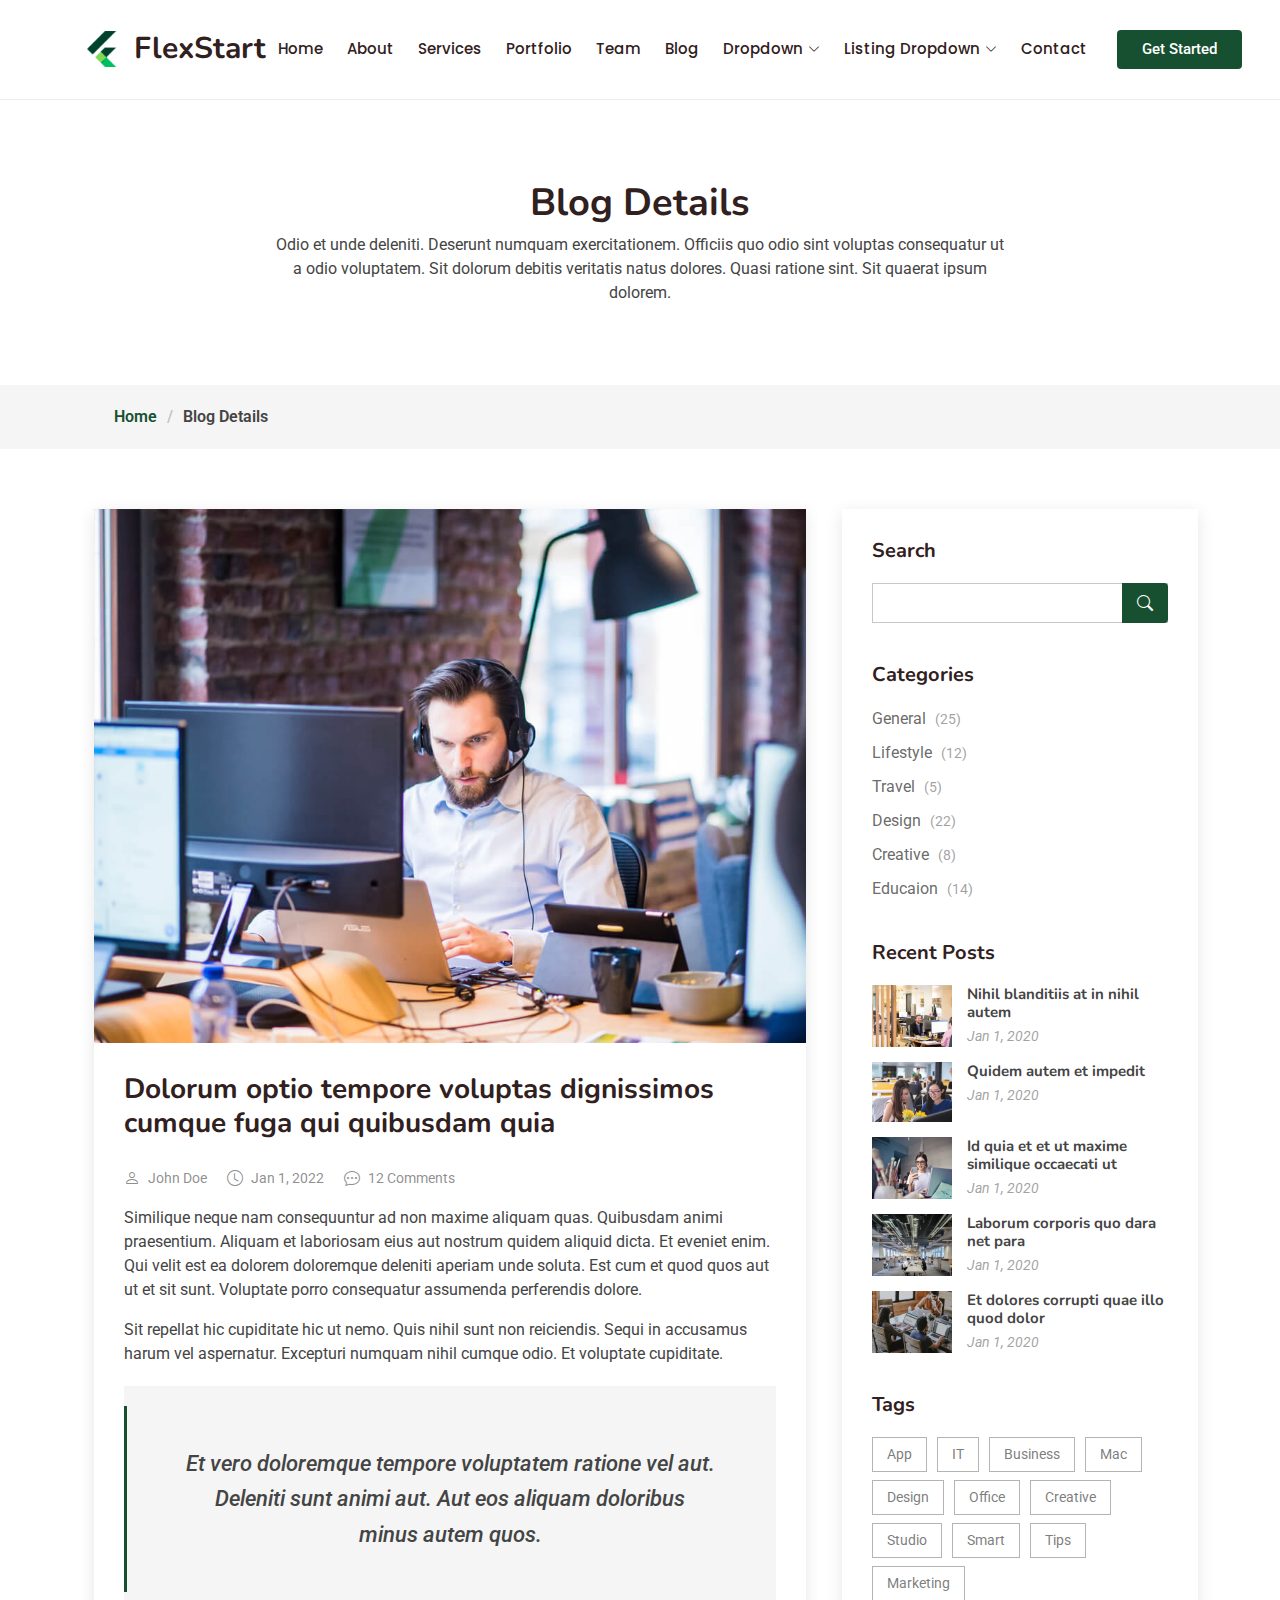
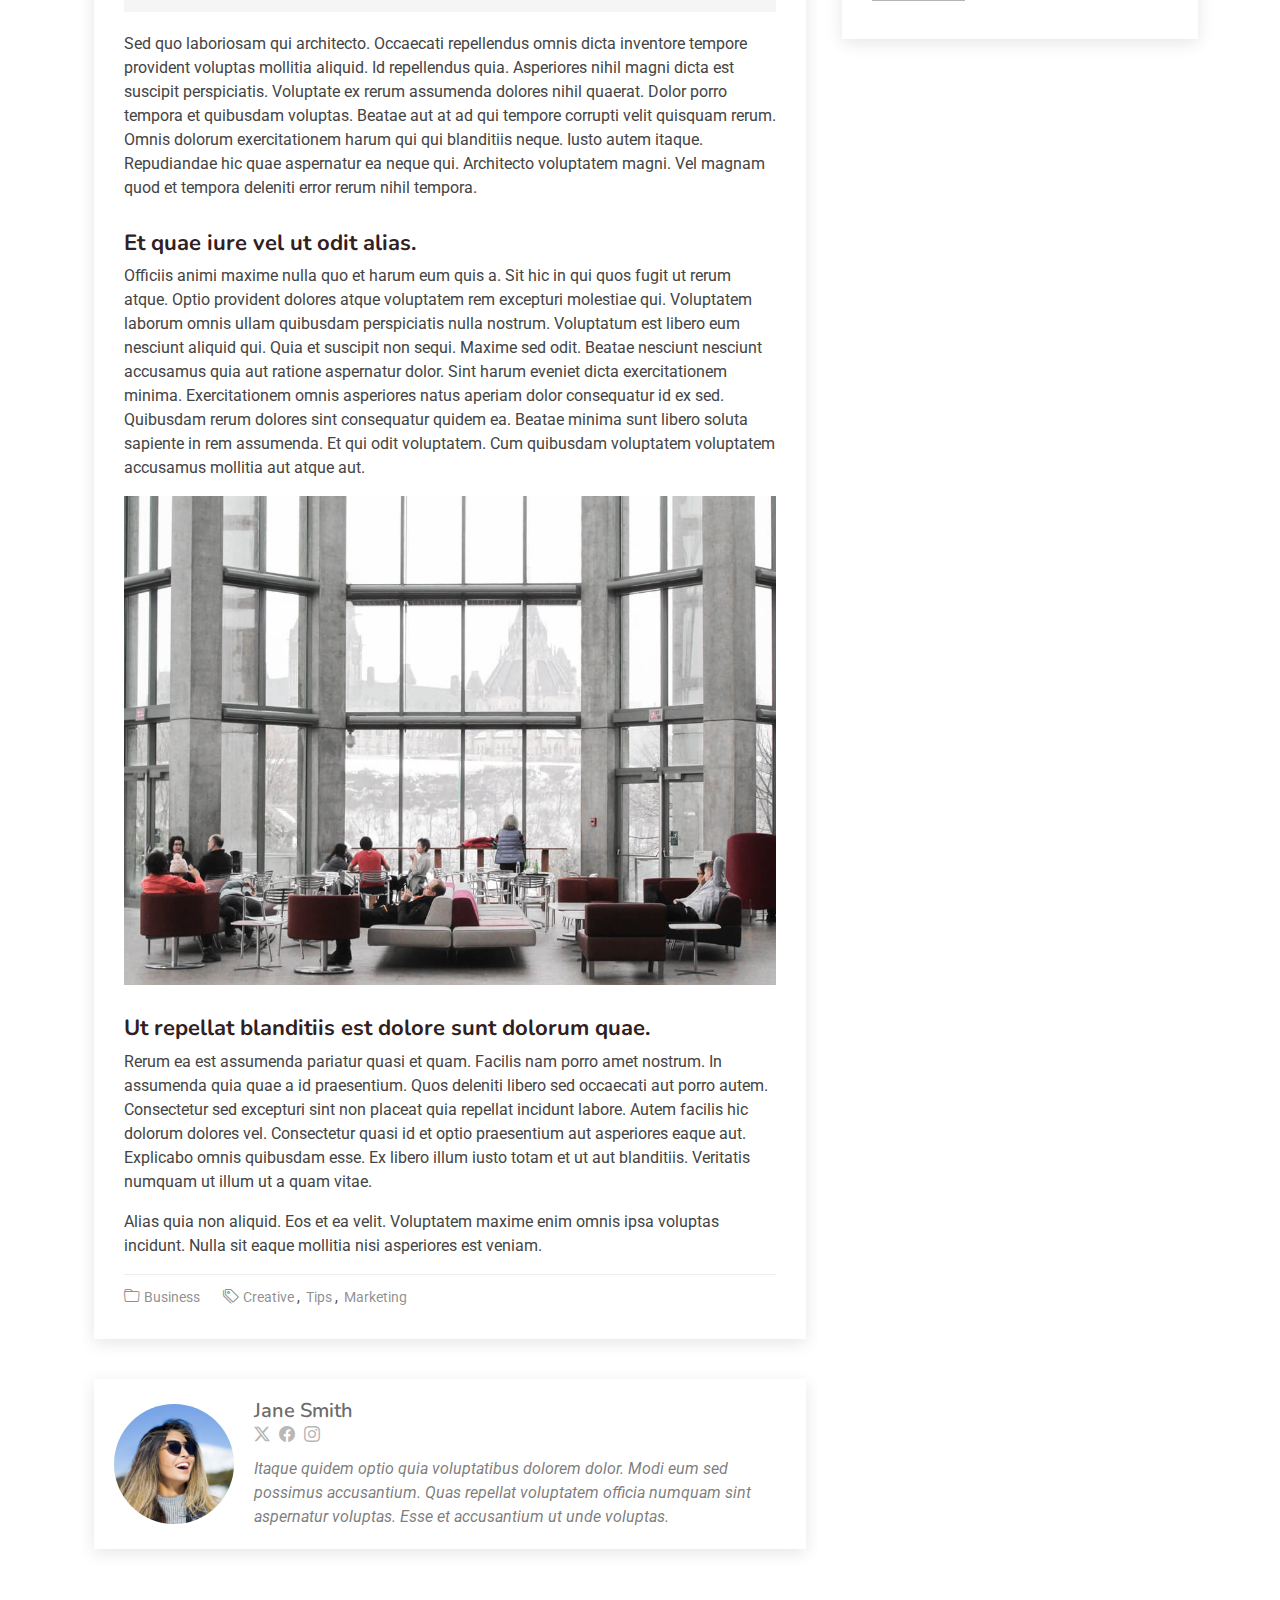
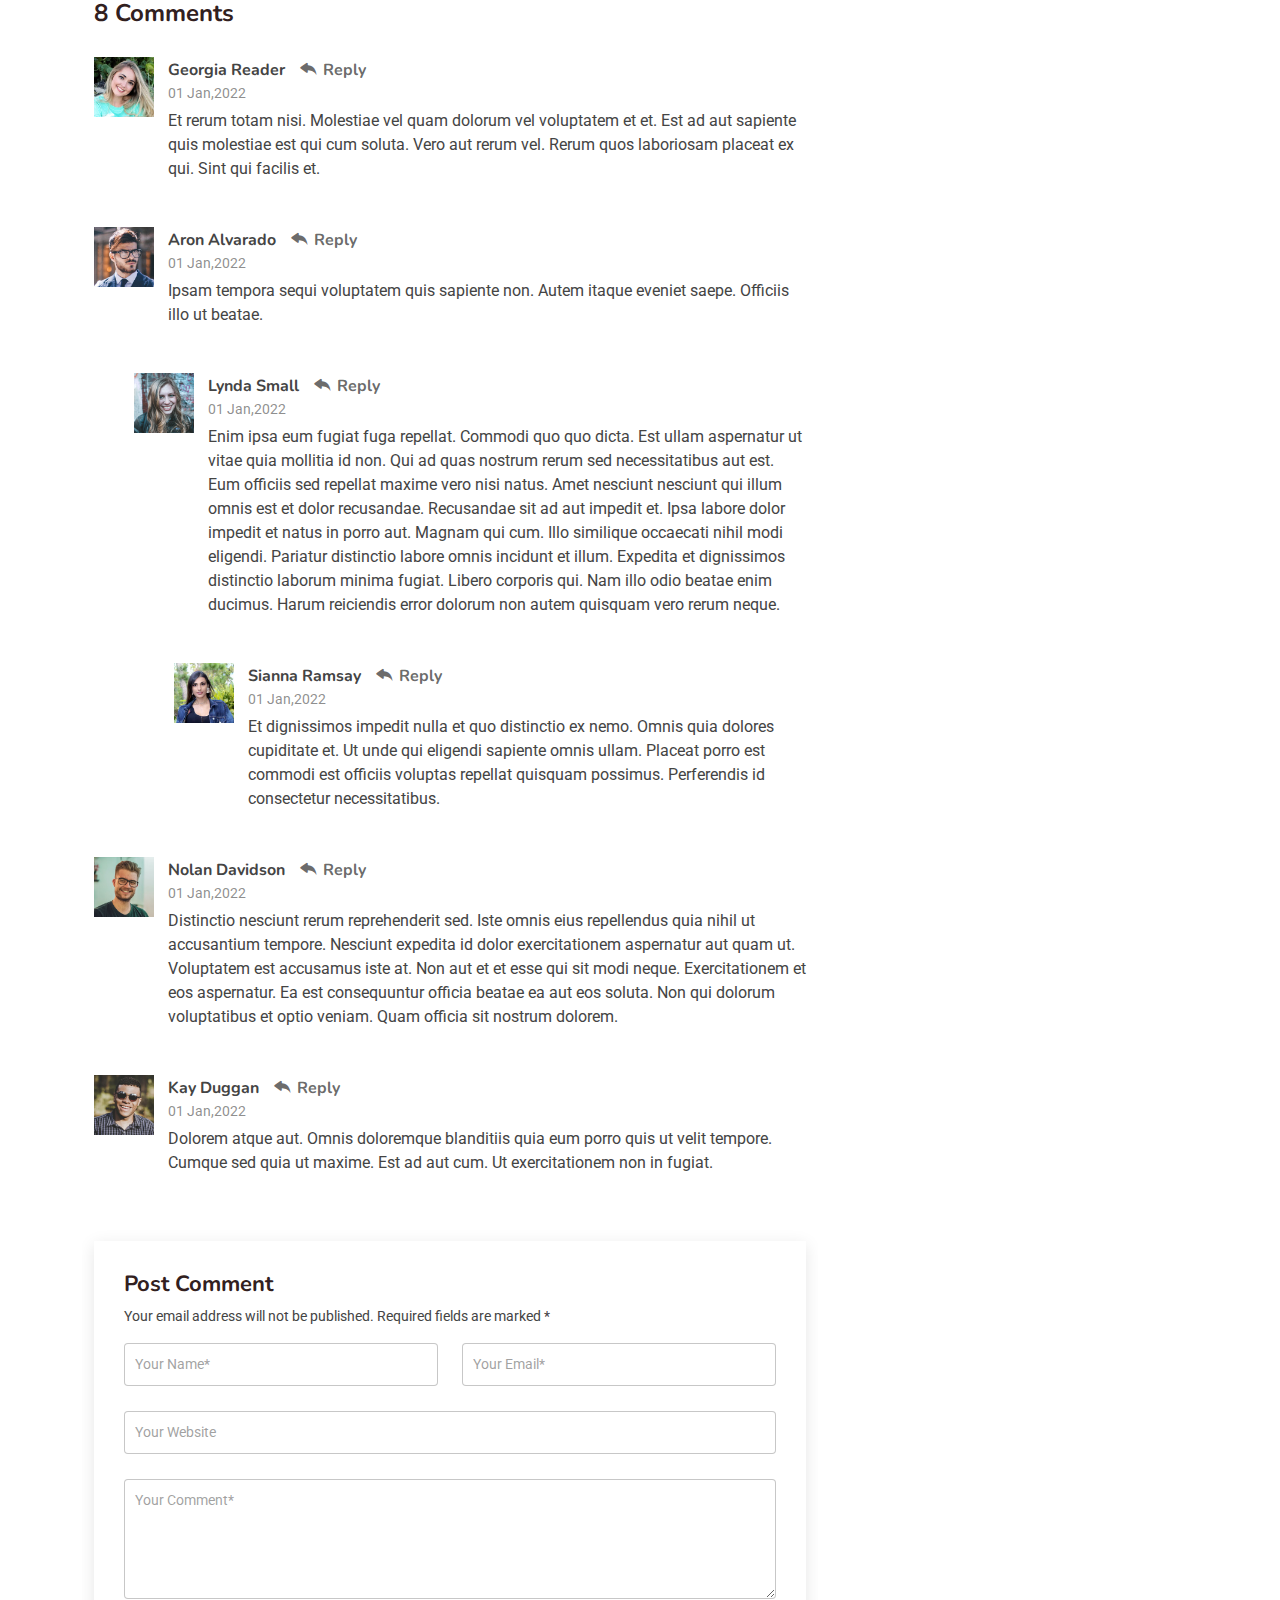
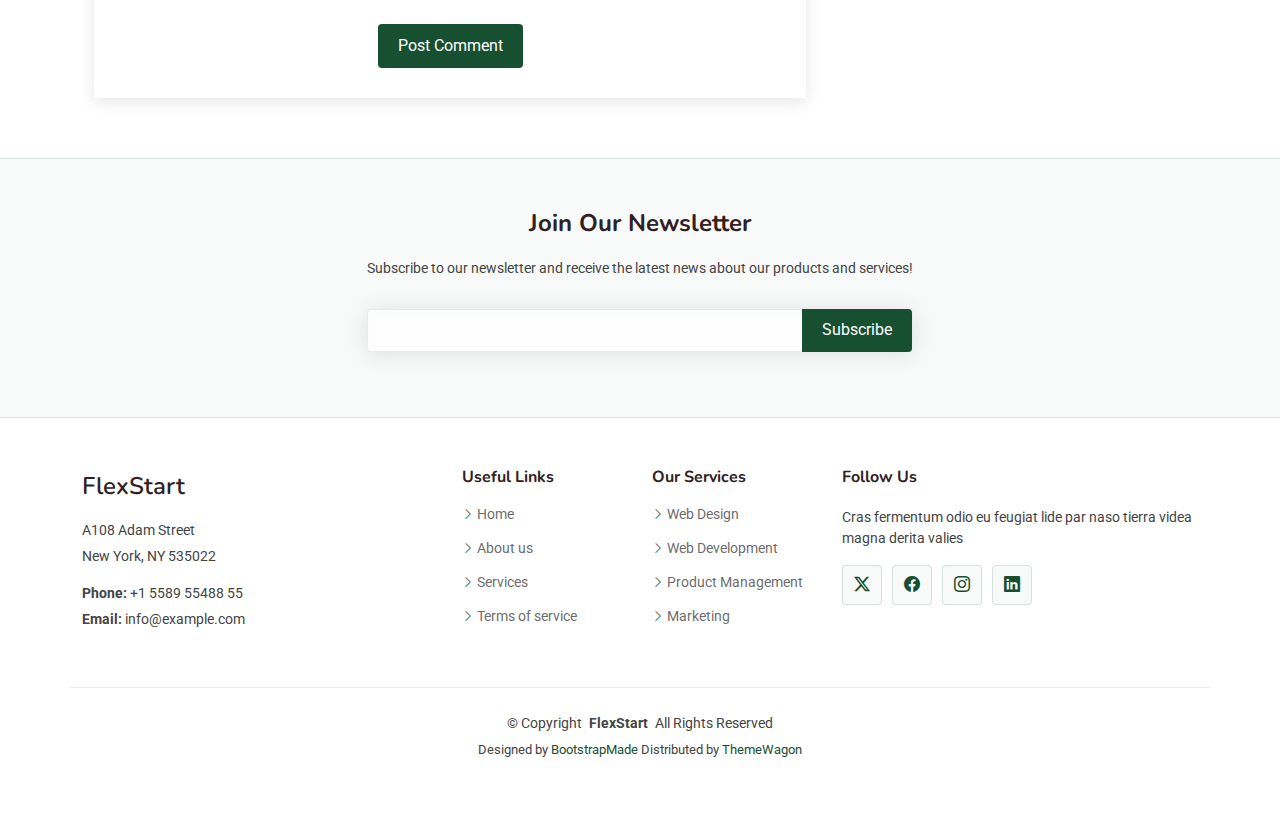
<file: FlexStart-1.0.0/blog-details.html>
<!DOCTYPE html>
<html lang="en">

<head>
  <meta charset="utf-8">
  <meta content="width=device-width, initial-scale=1.0" name="viewport">
  <title>Blog Details - FlexStart Bootstrap Template</title>
  <meta name="description" content="">
  <meta name="keywords" content="">

  <!-- Favicons -->
  <link href="assets/img/favicon.png" rel="icon">
  <link href="assets/img/apple-touch-icon.png" rel="apple-touch-icon">

  <!-- Fonts -->
  <link href="https://fonts.googleapis.com" rel="preconnect">
  <link href="https://fonts.gstatic.com" rel="preconnect" crossorigin>
  <link href="https://fonts.googleapis.com/css2?family=Roboto:ital,wght@0,100;0,300;0,400;0,500;0,700;0,900;1,100;1,300;1,400;1,500;1,700;1,900&family=Poppins:ital,wght@0,100;0,200;0,300;0,400;0,500;0,600;0,700;0,800;0,900;1,100;1,200;1,300;1,400;1,500;1,600;1,700;1,800;1,900&family=Nunito:ital,wght@0,200;0,300;0,400;0,500;0,600;0,700;0,800;0,900;1,200;1,300;1,400;1,500;1,600;1,700;1,800;1,900&display=swap" rel="stylesheet">

  <!-- Vendor CSS Files -->
  <link href="assets/vendor/bootstrap/css/bootstrap.min.css" rel="stylesheet">
  <link href="assets/vendor/bootstrap-icons/bootstrap-icons.css" rel="stylesheet">
  <link href="assets/vendor/aos/aos.css" rel="stylesheet">
  <link href="assets/vendor/glightbox/css/glightbox.min.css" rel="stylesheet">
  <link href="assets/vendor/swiper/swiper-bundle.min.css" rel="stylesheet">

  <!-- Main CSS File -->
  <link href="assets/css/main.css" rel="stylesheet">

  <!-- =======================================================
  * Template Name: FlexStart
  * Template URL: https://bootstrapmade.com/flexstart-bootstrap-startup-template/
  * Updated: Nov 01 2024 with Bootstrap v5.3.3
  * Author: BootstrapMade.com
  * License: https://bootstrapmade.com/license/
  ======================================================== -->
</head>

<body class="blog-details-page">

  <header id="header" class="header d-flex align-items-center sticky-top">
    <div class="container-fluid container-xl position-relative d-flex align-items-center">

      <a href="index.html" class="logo d-flex align-items-center me-auto">
        <!-- Uncomment the line below if you also wish to use an image logo -->
        <img src="assets/img/logo.png" alt="">
        <h1 class="sitename">FlexStart</h1>
      </a>

      <nav id="navmenu" class="navmenu">
        <ul>
          <li><a href="#hero">Home<br></a></li>
          <li><a href="#about">About</a></li>
          <li><a href="#services">Services</a></li>
          <li><a href="#portfolio">Portfolio</a></li>
          <li><a href="#team">Team</a></li>
          <li><a href="blog.html">Blog</a></li>
          <li class="dropdown"><a href="#"><span>Dropdown</span> <i class="bi bi-chevron-down toggle-dropdown"></i></a>
            <ul>
              <li><a href="#">Dropdown 1</a></li>
              <li class="dropdown"><a href="#"><span>Deep Dropdown</span> <i class="bi bi-chevron-down toggle-dropdown"></i></a>
                <ul>
                  <li><a href="#">Deep Dropdown 1</a></li>
                  <li><a href="#">Deep Dropdown 2</a></li>
                  <li><a href="#">Deep Dropdown 3</a></li>
                  <li><a href="#">Deep Dropdown 4</a></li>
                  <li><a href="#">Deep Dropdown 5</a></li>
                </ul>
              </li>
              <li><a href="#">Dropdown 2</a></li>
              <li><a href="#">Dropdown 3</a></li>
              <li><a href="#">Dropdown 4</a></li>
            </ul>
          </li>
          <li class="listing-dropdown"><a href="#"><span>Listing Dropdown</span> <i class="bi bi-chevron-down toggle-dropdown"></i></a>
            <ul>
              <li>
                <a href="#">Column 1 link 1</a>
                <a href="#">Column 1 link 2</a>
                <a href="#">Column 1 link 3</a>
              </li>
              <li>
                <a href="#">Column 2 link 1</a>
                <a href="#">Column 2 link 2</a>
                <a href="#">Column 3 link 3</a>
              </li>
              <li>
                <a href="#">Column 3 link 1</a>
                <a href="#">Column 3 link 2</a>
                <a href="#">Column 3 link 3</a>
              </li>
              <li>
                <a href="#">Column 4 link 1</a>
                <a href="#">Column 4 link 2</a>
                <a href="#">Column 4 link 3</a>
              </li>
              <li>
                <a href="#">Column 5 link 1</a>
                <a href="#">Column 5 link 2</a>
                <a href="#">Column 5 link 3</a>
              </li>
            </ul>
          </li>
          <li><a href="#contact">Contact</a></li>
        </ul>
        <i class="mobile-nav-toggle d-xl-none bi bi-list"></i>
      </nav>

      <a class="btn-getstarted flex-md-shrink-0" href="index.html#about">Get Started</a>

    </div>
  </header>

  <main class="main">

    <!-- Page Title -->
    <div class="page-title">
      <div class="heading">
        <div class="container">
          <div class="row d-flex justify-content-center text-center">
            <div class="col-lg-8">
              <h1>Blog Details</h1>
              <p class="mb-0">Odio et unde deleniti. Deserunt numquam exercitationem. Officiis quo odio sint voluptas consequatur ut a odio voluptatem. Sit dolorum debitis veritatis natus dolores. Quasi ratione sint. Sit quaerat ipsum dolorem.</p>
            </div>
          </div>
        </div>
      </div>
      <nav class="breadcrumbs">
        <div class="container">
          <ol>
            <li><a href="index.html">Home</a></li>
            <li class="current">Blog Details</li>
          </ol>
        </div>
      </nav>
    </div><!-- End Page Title -->

    <div class="container">
      <div class="row">

        <div class="col-lg-8">

          <!-- Blog Details Section -->
          <section id="blog-details" class="blog-details section">
            <div class="container">

              <article class="article">

                <div class="post-img">
                  <img src="assets/img/blog/blog-1.jpg" alt="" class="img-fluid">
                </div>

                <h2 class="title">Dolorum optio tempore voluptas dignissimos cumque fuga qui quibusdam quia</h2>

                <div class="meta-top">
                  <ul>
                    <li class="d-flex align-items-center"><i class="bi bi-person"></i> <a href="blog-details.html">John Doe</a></li>
                    <li class="d-flex align-items-center"><i class="bi bi-clock"></i> <a href="blog-details.html"><time datetime="2020-01-01">Jan 1, 2022</time></a></li>
                    <li class="d-flex align-items-center"><i class="bi bi-chat-dots"></i> <a href="blog-details.html">12 Comments</a></li>
                  </ul>
                </div><!-- End meta top -->

                <div class="content">
                  <p>
                    Similique neque nam consequuntur ad non maxime aliquam quas. Quibusdam animi praesentium. Aliquam et laboriosam eius aut nostrum quidem aliquid dicta.
                    Et eveniet enim. Qui velit est ea dolorem doloremque deleniti aperiam unde soluta. Est cum et quod quos aut ut et sit sunt. Voluptate porro consequatur assumenda perferendis dolore.
                  </p>

                  <p>
                    Sit repellat hic cupiditate hic ut nemo. Quis nihil sunt non reiciendis. Sequi in accusamus harum vel aspernatur. Excepturi numquam nihil cumque odio. Et voluptate cupiditate.
                  </p>

                  <blockquote>
                    <p>
                      Et vero doloremque tempore voluptatem ratione vel aut. Deleniti sunt animi aut. Aut eos aliquam doloribus minus autem quos.
                    </p>
                  </blockquote>

                  <p>
                    Sed quo laboriosam qui architecto. Occaecati repellendus omnis dicta inventore tempore provident voluptas mollitia aliquid. Id repellendus quia. Asperiores nihil magni dicta est suscipit perspiciatis. Voluptate ex rerum assumenda dolores nihil quaerat.
                    Dolor porro tempora et quibusdam voluptas. Beatae aut at ad qui tempore corrupti velit quisquam rerum. Omnis dolorum exercitationem harum qui qui blanditiis neque.
                    Iusto autem itaque. Repudiandae hic quae aspernatur ea neque qui. Architecto voluptatem magni. Vel magnam quod et tempora deleniti error rerum nihil tempora.
                  </p>

                  <h3>Et quae iure vel ut odit alias.</h3>
                  <p>
                    Officiis animi maxime nulla quo et harum eum quis a. Sit hic in qui quos fugit ut rerum atque. Optio provident dolores atque voluptatem rem excepturi molestiae qui. Voluptatem laborum omnis ullam quibusdam perspiciatis nulla nostrum. Voluptatum est libero eum nesciunt aliquid qui.
                    Quia et suscipit non sequi. Maxime sed odit. Beatae nesciunt nesciunt accusamus quia aut ratione aspernatur dolor. Sint harum eveniet dicta exercitationem minima. Exercitationem omnis asperiores natus aperiam dolor consequatur id ex sed. Quibusdam rerum dolores sint consequatur quidem ea.
                    Beatae minima sunt libero soluta sapiente in rem assumenda. Et qui odit voluptatem. Cum quibusdam voluptatem voluptatem accusamus mollitia aut atque aut.
                  </p>
                  <img src="assets/img/blog/blog-inside-post.jpg" class="img-fluid" alt="">

                  <h3>Ut repellat blanditiis est dolore sunt dolorum quae.</h3>
                  <p>
                    Rerum ea est assumenda pariatur quasi et quam. Facilis nam porro amet nostrum. In assumenda quia quae a id praesentium. Quos deleniti libero sed occaecati aut porro autem. Consectetur sed excepturi sint non placeat quia repellat incidunt labore. Autem facilis hic dolorum dolores vel.
                    Consectetur quasi id et optio praesentium aut asperiores eaque aut. Explicabo omnis quibusdam esse. Ex libero illum iusto totam et ut aut blanditiis. Veritatis numquam ut illum ut a quam vitae.
                  </p>
                  <p>
                    Alias quia non aliquid. Eos et ea velit. Voluptatem maxime enim omnis ipsa voluptas incidunt. Nulla sit eaque mollitia nisi asperiores est veniam.
                  </p>

                </div><!-- End post content -->

                <div class="meta-bottom">
                  <i class="bi bi-folder"></i>
                  <ul class="cats">
                    <li><a href="#">Business</a></li>
                  </ul>

                  <i class="bi bi-tags"></i>
                  <ul class="tags">
                    <li><a href="#">Creative</a></li>
                    <li><a href="#">Tips</a></li>
                    <li><a href="#">Marketing</a></li>
                  </ul>
                </div><!-- End meta bottom -->

              </article>

            </div>
          </section><!-- /Blog Details Section -->

          <!-- Blog Author Section -->
          <section id="blog-author" class="blog-author section">

            <div class="container">
              <div class="author-container d-flex align-items-center">
                <img src="assets/img/blog/blog-author.jpg" class="rounded-circle flex-shrink-0" alt="">
                <div>
                  <h4>Jane Smith</h4>
                  <div class="social-links">
                    <a href="https://x.com/#"><i class="bi bi-twitter-x"></i></a>
                    <a href="https://facebook.com/#"><i class="bi bi-facebook"></i></a>
                    <a href="https://instagram.com/#"><i class="biu bi-instagram"></i></a>
                  </div>
                  <p>
                    Itaque quidem optio quia voluptatibus dolorem dolor. Modi eum sed possimus accusantium. Quas repellat voluptatem officia numquam sint aspernatur voluptas. Esse et accusantium ut unde voluptas.
                  </p>
                </div>
              </div>
            </div>

          </section><!-- /Blog Author Section -->

          <!-- Blog Comments Section -->
          <section id="blog-comments" class="blog-comments section">

            <div class="container">

              <h4 class="comments-count">8 Comments</h4>

              <div id="comment-1" class="comment">
                <div class="d-flex">
                  <div class="comment-img"><img src="assets/img/blog/comments-1.jpg" alt=""></div>
                  <div>
                    <h5><a href="">Georgia Reader</a> <a href="#" class="reply"><i class="bi bi-reply-fill"></i> Reply</a></h5>
                    <time datetime="2020-01-01">01 Jan,2022</time>
                    <p>
                      Et rerum totam nisi. Molestiae vel quam dolorum vel voluptatem et et. Est ad aut sapiente quis molestiae est qui cum soluta.
                      Vero aut rerum vel. Rerum quos laboriosam placeat ex qui. Sint qui facilis et.
                    </p>
                  </div>
                </div>
              </div><!-- End comment #1 -->

              <div id="comment-2" class="comment">
                <div class="d-flex">
                  <div class="comment-img"><img src="assets/img/blog/comments-2.jpg" alt=""></div>
                  <div>
                    <h5><a href="">Aron Alvarado</a> <a href="#" class="reply"><i class="bi bi-reply-fill"></i> Reply</a></h5>
                    <time datetime="2020-01-01">01 Jan,2022</time>
                    <p>
                      Ipsam tempora sequi voluptatem quis sapiente non. Autem itaque eveniet saepe. Officiis illo ut beatae.
                    </p>
                  </div>
                </div>

                <div id="comment-reply-1" class="comment comment-reply">
                  <div class="d-flex">
                    <div class="comment-img"><img src="assets/img/blog/comments-3.jpg" alt=""></div>
                    <div>
                      <h5><a href="">Lynda Small</a> <a href="#" class="reply"><i class="bi bi-reply-fill"></i> Reply</a></h5>
                      <time datetime="2020-01-01">01 Jan,2022</time>
                      <p>
                        Enim ipsa eum fugiat fuga repellat. Commodi quo quo dicta. Est ullam aspernatur ut vitae quia mollitia id non. Qui ad quas nostrum rerum sed necessitatibus aut est. Eum officiis sed repellat maxime vero nisi natus. Amet nesciunt nesciunt qui illum omnis est et dolor recusandae.

                        Recusandae sit ad aut impedit et. Ipsa labore dolor impedit et natus in porro aut. Magnam qui cum. Illo similique occaecati nihil modi eligendi. Pariatur distinctio labore omnis incidunt et illum. Expedita et dignissimos distinctio laborum minima fugiat.

                        Libero corporis qui. Nam illo odio beatae enim ducimus. Harum reiciendis error dolorum non autem quisquam vero rerum neque.
                      </p>
                    </div>
                  </div>

                  <div id="comment-reply-2" class="comment comment-reply">
                    <div class="d-flex">
                      <div class="comment-img"><img src="assets/img/blog/comments-4.jpg" alt=""></div>
                      <div>
                        <h5><a href="">Sianna Ramsay</a> <a href="#" class="reply"><i class="bi bi-reply-fill"></i> Reply</a></h5>
                        <time datetime="2020-01-01">01 Jan,2022</time>
                        <p>
                          Et dignissimos impedit nulla et quo distinctio ex nemo. Omnis quia dolores cupiditate et. Ut unde qui eligendi sapiente omnis ullam. Placeat porro est commodi est officiis voluptas repellat quisquam possimus. Perferendis id consectetur necessitatibus.
                        </p>
                      </div>
                    </div>

                  </div><!-- End comment reply #2-->

                </div><!-- End comment reply #1-->

              </div><!-- End comment #2-->

              <div id="comment-3" class="comment">
                <div class="d-flex">
                  <div class="comment-img"><img src="assets/img/blog/comments-5.jpg" alt=""></div>
                  <div>
                    <h5><a href="">Nolan Davidson</a> <a href="#" class="reply"><i class="bi bi-reply-fill"></i> Reply</a></h5>
                    <time datetime="2020-01-01">01 Jan,2022</time>
                    <p>
                      Distinctio nesciunt rerum reprehenderit sed. Iste omnis eius repellendus quia nihil ut accusantium tempore. Nesciunt expedita id dolor exercitationem aspernatur aut quam ut. Voluptatem est accusamus iste at.
                      Non aut et et esse qui sit modi neque. Exercitationem et eos aspernatur. Ea est consequuntur officia beatae ea aut eos soluta. Non qui dolorum voluptatibus et optio veniam. Quam officia sit nostrum dolorem.
                    </p>
                  </div>
                </div>

              </div><!-- End comment #3 -->

              <div id="comment-4" class="comment">
                <div class="d-flex">
                  <div class="comment-img"><img src="assets/img/blog/comments-6.jpg" alt=""></div>
                  <div>
                    <h5><a href="">Kay Duggan</a> <a href="#" class="reply"><i class="bi bi-reply-fill"></i> Reply</a></h5>
                    <time datetime="2020-01-01">01 Jan,2022</time>
                    <p>
                      Dolorem atque aut. Omnis doloremque blanditiis quia eum porro quis ut velit tempore. Cumque sed quia ut maxime. Est ad aut cum. Ut exercitationem non in fugiat.
                    </p>
                  </div>
                </div>

              </div><!-- End comment #4 -->

            </div>

          </section><!-- /Blog Comments Section -->

          <!-- Comment Form Section -->
          <section id="comment-form" class="comment-form section">
            <div class="container">

              <form action="">

                <h4>Post Comment</h4>
                <p>Your email address will not be published. Required fields are marked * </p>
                <div class="row">
                  <div class="col-md-6 form-group">
                    <input name="name" type="text" class="form-control" placeholder="Your Name*">
                  </div>
                  <div class="col-md-6 form-group">
                    <input name="email" type="text" class="form-control" placeholder="Your Email*">
                  </div>
                </div>
                <div class="row">
                  <div class="col form-group">
                    <input name="website" type="text" class="form-control" placeholder="Your Website">
                  </div>
                </div>
                <div class="row">
                  <div class="col form-group">
                    <textarea name="comment" class="form-control" placeholder="Your Comment*"></textarea>
                  </div>
                </div>

                <div class="text-center">
                  <button type="submit" class="btn btn-primary">Post Comment</button>
                </div>

              </form>

            </div>
          </section><!-- /Comment Form Section -->

        </div>

        <div class="col-lg-4 sidebar">

          <div class="widgets-container">

            <!-- Search Widget -->
            <div class="search-widget widget-item">

              <h3 class="widget-title">Search</h3>
              <form action="">
                <input type="text">
                <button type="submit" title="Search"><i class="bi bi-search"></i></button>
              </form>

            </div><!--/Search Widget -->

            <!-- Categories Widget -->
            <div class="categories-widget widget-item">

              <h3 class="widget-title">Categories</h3>
              <ul class="mt-3">
                <li><a href="#">General <span>(25)</span></a></li>
                <li><a href="#">Lifestyle <span>(12)</span></a></li>
                <li><a href="#">Travel <span>(5)</span></a></li>
                <li><a href="#">Design <span>(22)</span></a></li>
                <li><a href="#">Creative <span>(8)</span></a></li>
                <li><a href="#">Educaion <span>(14)</span></a></li>
              </ul>

            </div><!--/Categories Widget -->

            <!-- Recent Posts Widget -->
            <div class="recent-posts-widget widget-item">

              <h3 class="widget-title">Recent Posts</h3>

              <div class="post-item">
                <img src="assets/img/blog/blog-recent-1.jpg" alt="" class="flex-shrink-0">
                <div>
                  <h4><a href="blog-details.html">Nihil blanditiis at in nihil autem</a></h4>
                  <time datetime="2020-01-01">Jan 1, 2020</time>
                </div>
              </div><!-- End recent post item-->

              <div class="post-item">
                <img src="assets/img/blog/blog-recent-2.jpg" alt="" class="flex-shrink-0">
                <div>
                  <h4><a href="blog-details.html">Quidem autem et impedit</a></h4>
                  <time datetime="2020-01-01">Jan 1, 2020</time>
                </div>
              </div><!-- End recent post item-->

              <div class="post-item">
                <img src="assets/img/blog/blog-recent-3.jpg" alt="" class="flex-shrink-0">
                <div>
                  <h4><a href="blog-details.html">Id quia et et ut maxime similique occaecati ut</a></h4>
                  <time datetime="2020-01-01">Jan 1, 2020</time>
                </div>
              </div><!-- End recent post item-->

              <div class="post-item">
                <img src="assets/img/blog/blog-recent-4.jpg" alt="" class="flex-shrink-0">
                <div>
                  <h4><a href="blog-details.html">Laborum corporis quo dara net para</a></h4>
                  <time datetime="2020-01-01">Jan 1, 2020</time>
                </div>
              </div><!-- End recent post item-->

              <div class="post-item">
                <img src="assets/img/blog/blog-recent-5.jpg" alt="" class="flex-shrink-0">
                <div>
                  <h4><a href="blog-details.html">Et dolores corrupti quae illo quod dolor</a></h4>
                  <time datetime="2020-01-01">Jan 1, 2020</time>
                </div>
              </div><!-- End recent post item-->

            </div><!--/Recent Posts Widget -->

            <!-- Tags Widget -->
            <div class="tags-widget widget-item">

              <h3 class="widget-title">Tags</h3>
              <ul>
                <li><a href="#">App</a></li>
                <li><a href="#">IT</a></li>
                <li><a href="#">Business</a></li>
                <li><a href="#">Mac</a></li>
                <li><a href="#">Design</a></li>
                <li><a href="#">Office</a></li>
                <li><a href="#">Creative</a></li>
                <li><a href="#">Studio</a></li>
                <li><a href="#">Smart</a></li>
                <li><a href="#">Tips</a></li>
                <li><a href="#">Marketing</a></li>
              </ul>

            </div><!--/Tags Widget -->

          </div>

        </div>

      </div>
    </div>

  </main>

  <footer id="footer" class="footer">

    <div class="footer-newsletter">
      <div class="container">
        <div class="row justify-content-center text-center">
          <div class="col-lg-6">
            <h4>Join Our Newsletter</h4>
            <p>Subscribe to our newsletter and receive the latest news about our products and services!</p>
            <form action="forms/newsletter.php" method="post" class="php-email-form">
              <div class="newsletter-form"><input type="email" name="email"><input type="submit" value="Subscribe"></div>
              <div class="loading">Loading</div>
              <div class="error-message"></div>
              <div class="sent-message">Your subscription request has been sent. Thank you!</div>
            </form>
          </div>
        </div>
      </div>
    </div>

    <div class="container footer-top">
      <div class="row gy-4">
        <div class="col-lg-4 col-md-6 footer-about">
          <a href="index.html" class="d-flex align-items-center">
            <span class="sitename">FlexStart</span>
          </a>
          <div class="footer-contact pt-3">
            <p>A108 Adam Street</p>
            <p>New York, NY 535022</p>
            <p class="mt-3"><strong>Phone:</strong> <span>+1 5589 55488 55</span></p>
            <p><strong>Email:</strong> <span>info@example.com</span></p>
          </div>
        </div>

        <div class="col-lg-2 col-md-3 footer-links">
          <h4>Useful Links</h4>
          <ul>
            <li><i class="bi bi-chevron-right"></i> <a href="#">Home</a></li>
            <li><i class="bi bi-chevron-right"></i> <a href="#">About us</a></li>
            <li><i class="bi bi-chevron-right"></i> <a href="#">Services</a></li>
            <li><i class="bi bi-chevron-right"></i> <a href="#">Terms of service</a></li>
          </ul>
        </div>

        <div class="col-lg-2 col-md-3 footer-links">
          <h4>Our Services</h4>
          <ul>
            <li><i class="bi bi-chevron-right"></i> <a href="#">Web Design</a></li>
            <li><i class="bi bi-chevron-right"></i> <a href="#">Web Development</a></li>
            <li><i class="bi bi-chevron-right"></i> <a href="#">Product Management</a></li>
            <li><i class="bi bi-chevron-right"></i> <a href="#">Marketing</a></li>
          </ul>
        </div>

        <div class="col-lg-4 col-md-12">
          <h4>Follow Us</h4>
          <p>Cras fermentum odio eu feugiat lide par naso tierra videa magna derita valies</p>
          <div class="social-links d-flex">
            <a href=""><i class="bi bi-twitter-x"></i></a>
            <a href=""><i class="bi bi-facebook"></i></a>
            <a href=""><i class="bi bi-instagram"></i></a>
            <a href=""><i class="bi bi-linkedin"></i></a>
          </div>
        </div>

      </div>
    </div>

    <div class="container copyright text-center mt-4">
      <p>© <span>Copyright</span> <strong class="px-1 sitename">FlexStart</strong> <span>All Rights Reserved</span></p>
      <div class="credits">
        <!-- All the links in the footer should remain intact. -->
        <!-- You can delete the links only if you've purchased the pro version. -->
        <!-- Licensing information: https://bootstrapmade.com/license/ -->
        <!-- Purchase the pro version with working PHP/AJAX contact form: [buy-url] -->
        Designed by <a href="https://bootstrapmade.com/">BootstrapMade</a> Distributed by <a href=“https://themewagon.com>ThemeWagon
      </div>
    </div>

  </footer>

  <!-- Scroll Top -->
  <a href="#" id="scroll-top" class="scroll-top d-flex align-items-center justify-content-center"><i class="bi bi-arrow-up-short"></i></a>

  <!-- Vendor JS Files -->
  <script src="assets/vendor/bootstrap/js/bootstrap.bundle.min.js"></script>
  <script src="assets/vendor/php-email-form/validate.js"></script>
  <script src="assets/vendor/aos/aos.js"></script>
  <script src="assets/vendor/glightbox/js/glightbox.min.js"></script>
  <script src="assets/vendor/purecounter/purecounter_vanilla.js"></script>
  <script src="assets/vendor/imagesloaded/imagesloaded.pkgd.min.js"></script>
  <script src="assets/vendor/isotope-layout/isotope.pkgd.min.js"></script>
  <script src="assets/vendor/swiper/swiper-bundle.min.js"></script>

  <!-- Main JS File -->
  <script src="assets/js/main.js"></script>

</body>

</html>
</file>
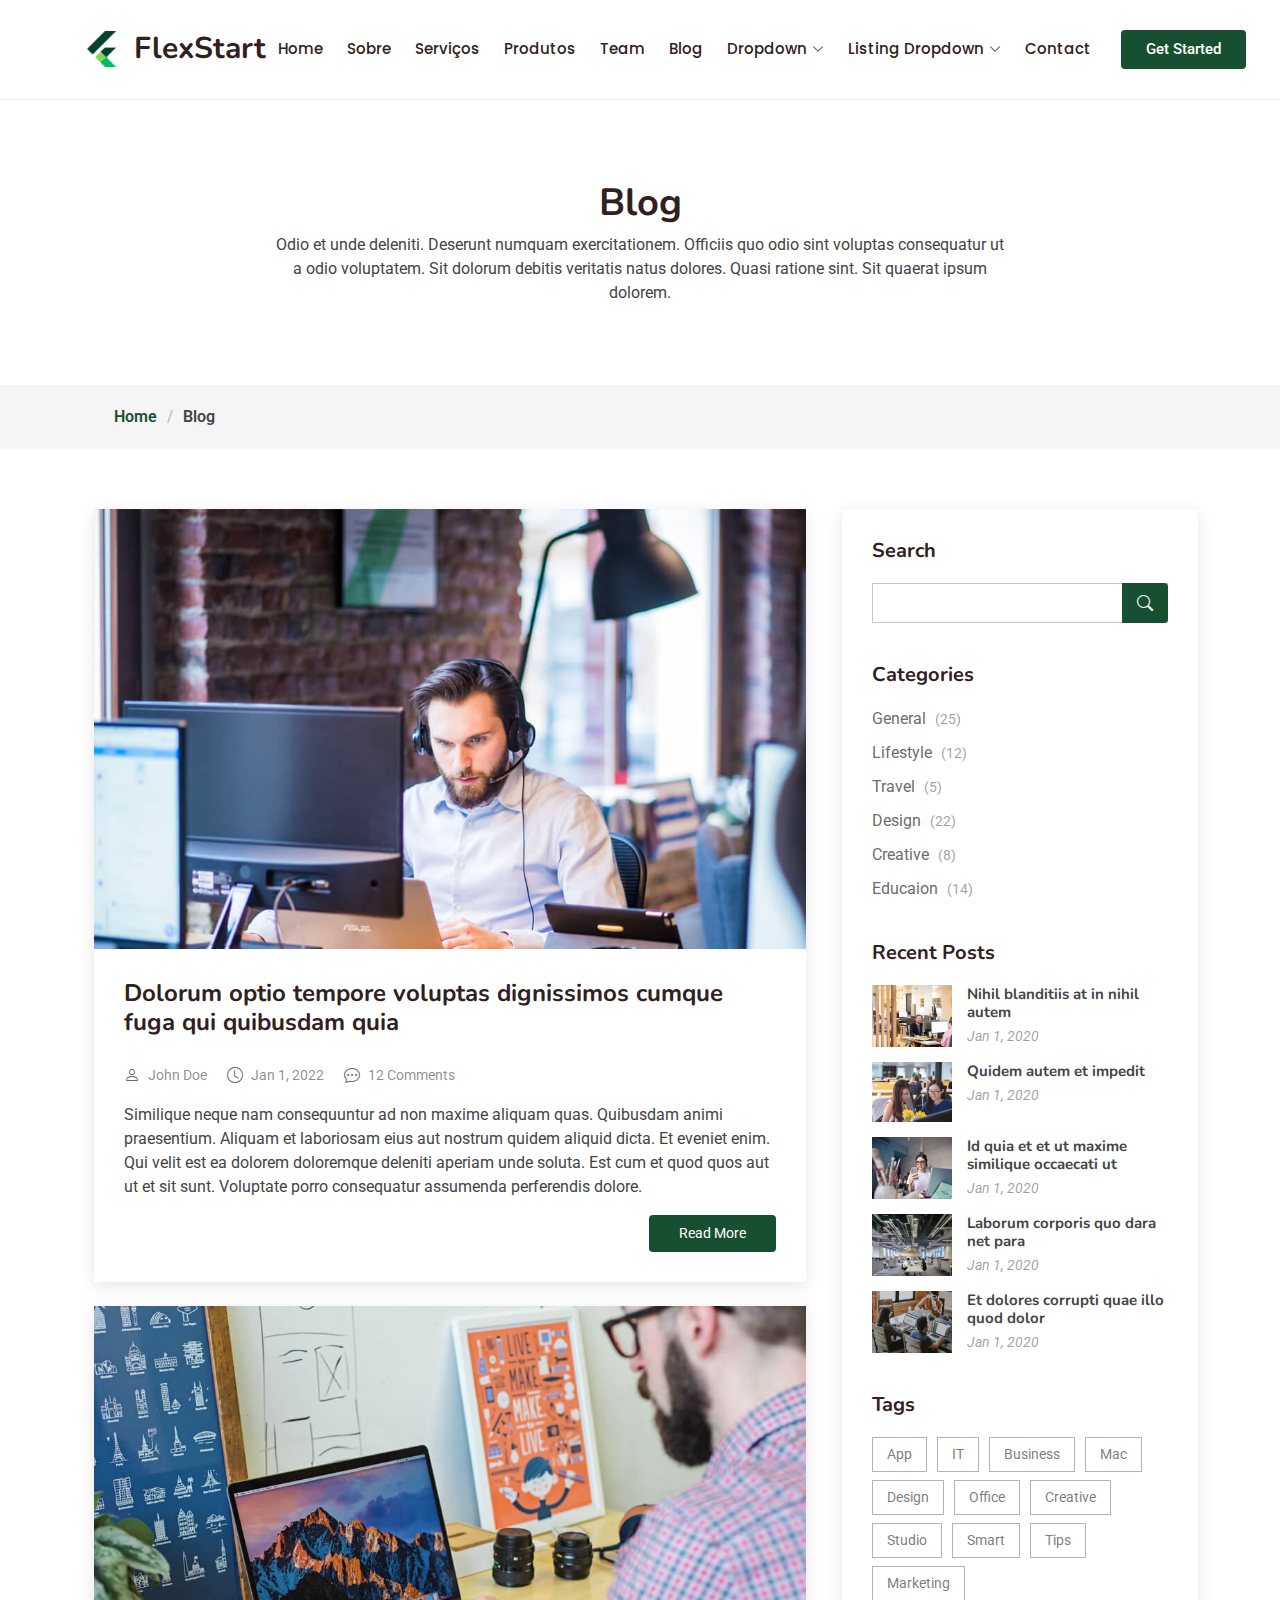
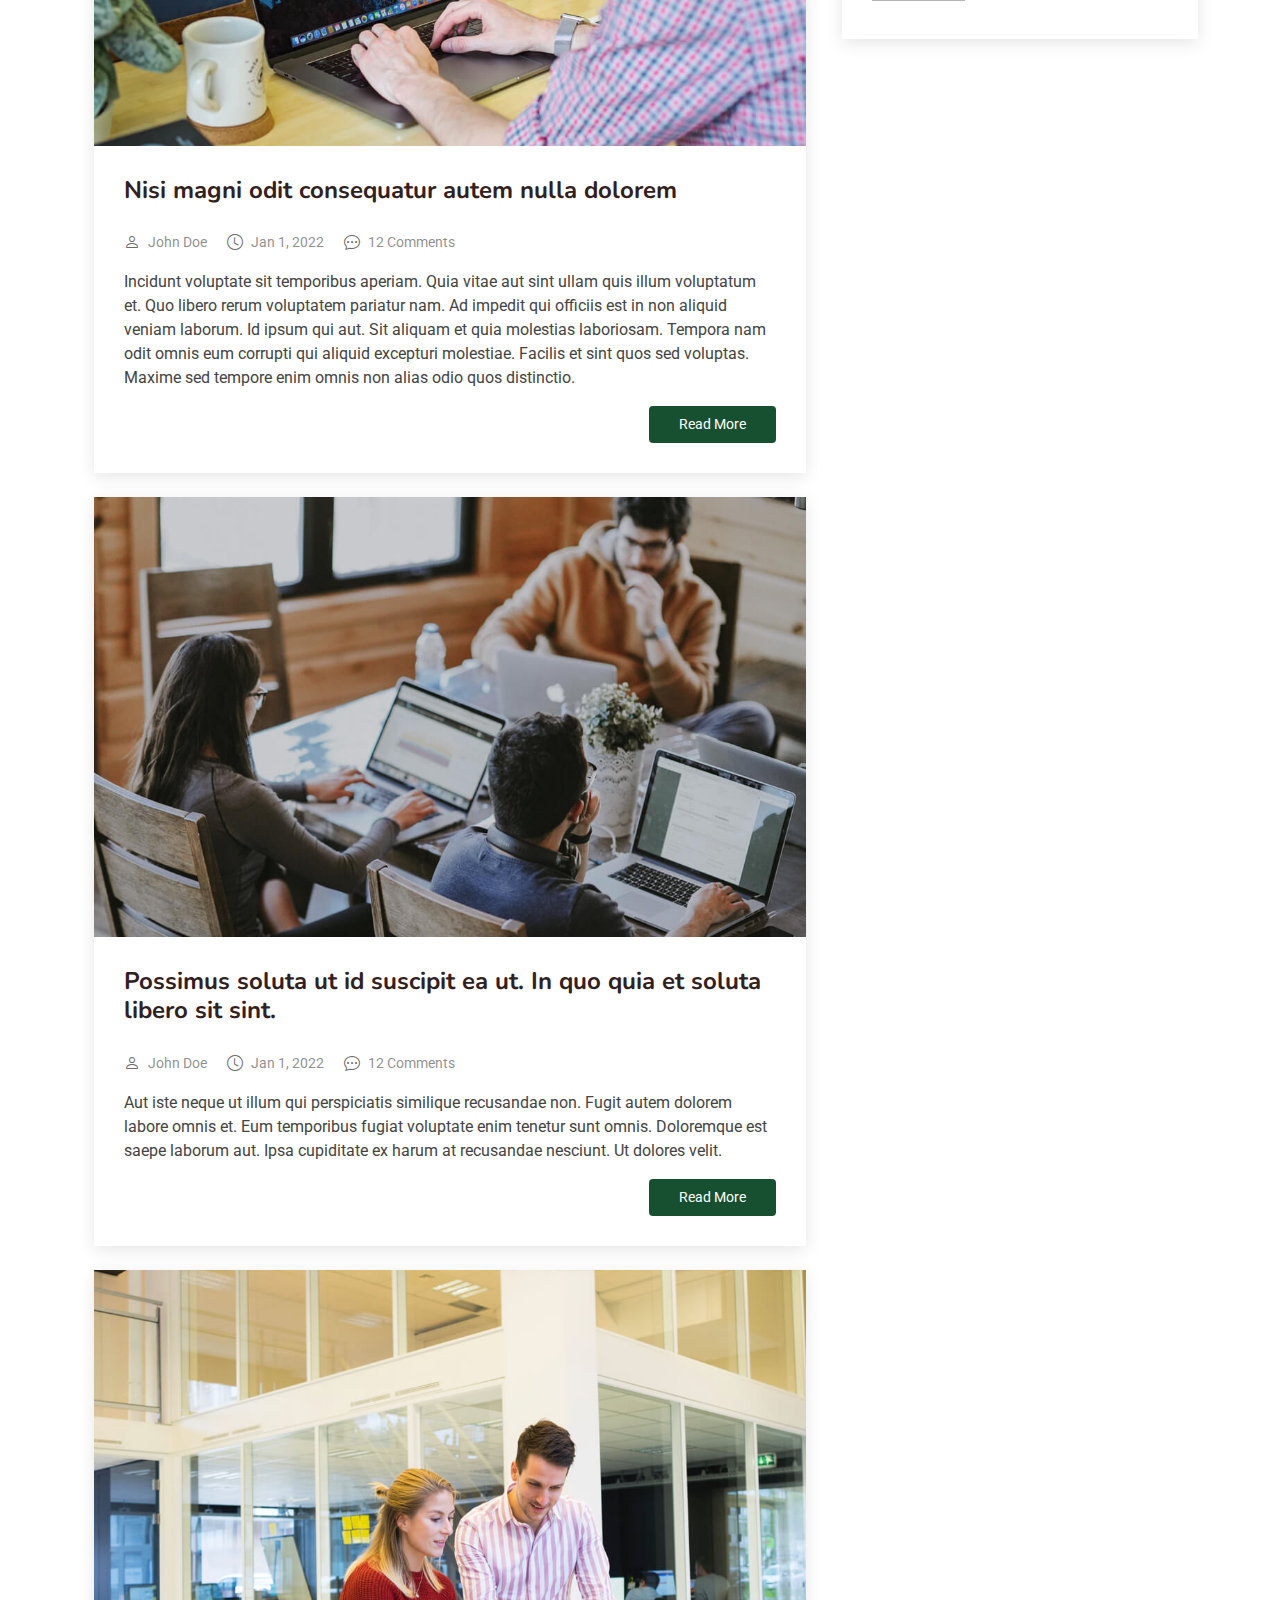
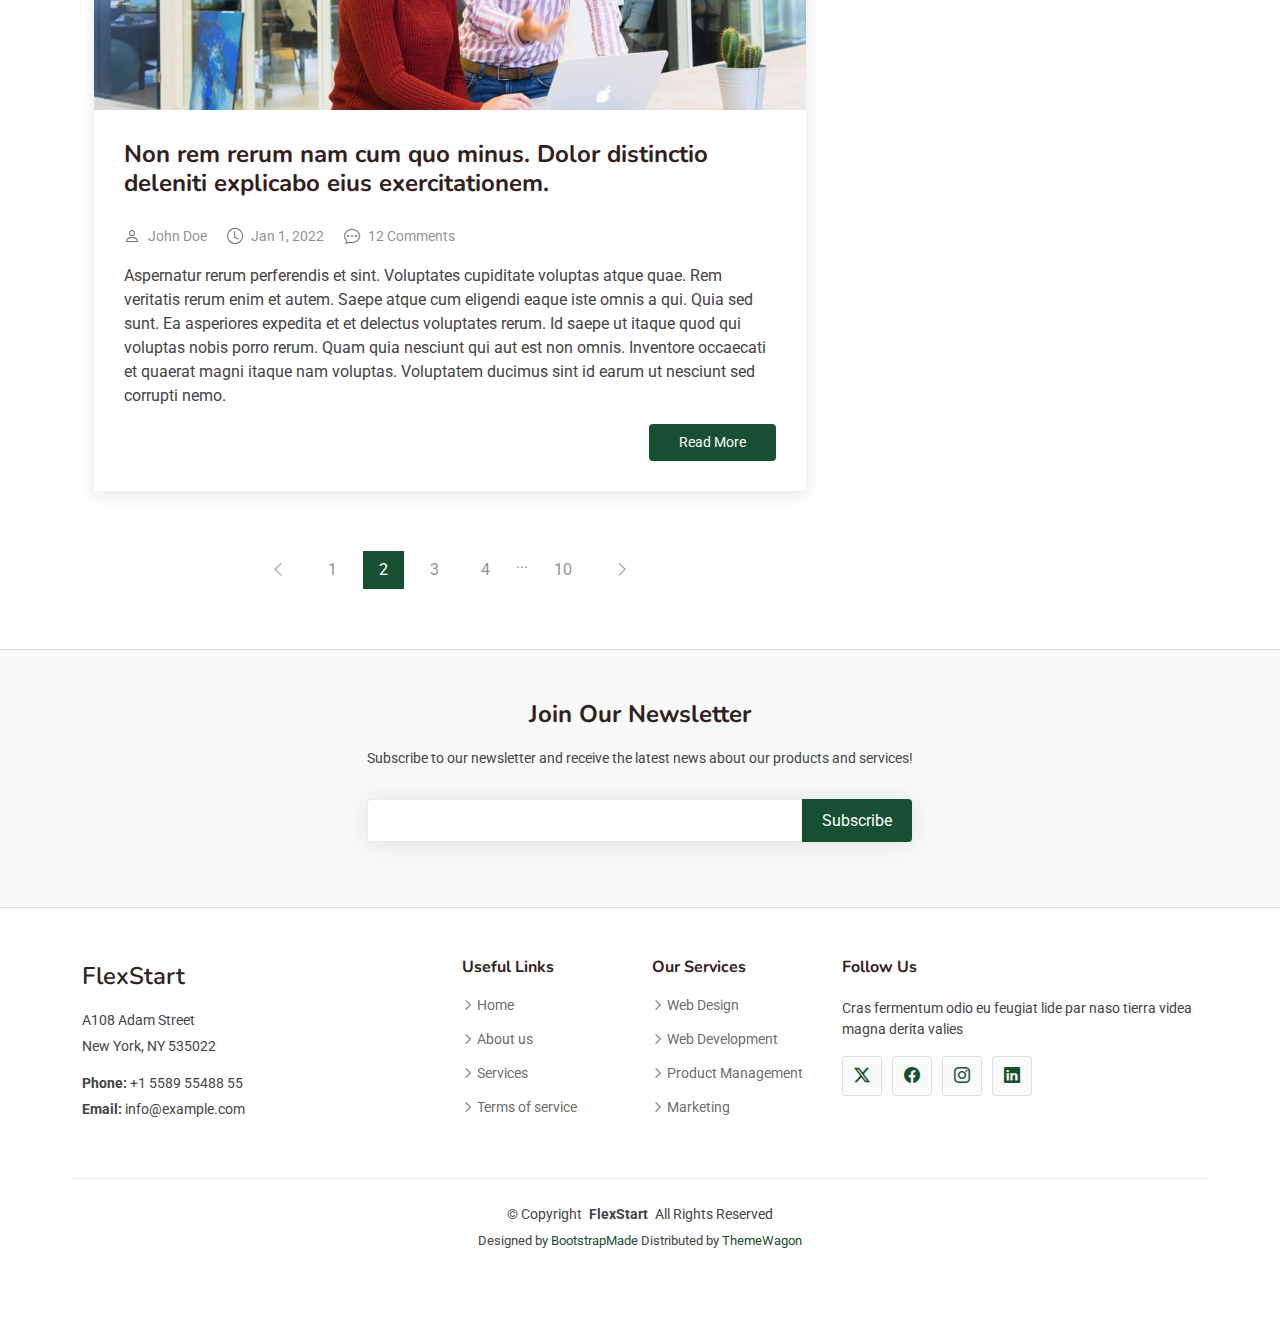
<file: FlexStart-1.0.0/blog.html>
<!DOCTYPE html>
<html lang="en">

<head>
  <meta charset="utf-8">
  <meta content="width=device-width, initial-scale=1.0" name="viewport">
  <title>Blog - FlexStart Bootstrap Template</title>
  <meta name="description" content="">
  <meta name="keywords" content="">

  <!-- Favicons -->
  <link href="assets/img/favicon.png" rel="icon">
  <link href="assets/img/apple-touch-icon.png" rel="apple-touch-icon">

  <!-- Fonts -->
  <link href="https://fonts.googleapis.com" rel="preconnect">
  <link href="https://fonts.gstatic.com" rel="preconnect" crossorigin>
  <link href="https://fonts.googleapis.com/css2?family=Roboto:ital,wght@0,100;0,300;0,400;0,500;0,700;0,900;1,100;1,300;1,400;1,500;1,700;1,900&family=Poppins:ital,wght@0,100;0,200;0,300;0,400;0,500;0,600;0,700;0,800;0,900;1,100;1,200;1,300;1,400;1,500;1,600;1,700;1,800;1,900&family=Nunito:ital,wght@0,200;0,300;0,400;0,500;0,600;0,700;0,800;0,900;1,200;1,300;1,400;1,500;1,600;1,700;1,800;1,900&display=swap" rel="stylesheet">

  <!-- Vendor CSS Files -->
  <link href="assets/vendor/bootstrap/css/bootstrap.min.css" rel="stylesheet">
  <link href="assets/vendor/bootstrap-icons/bootstrap-icons.css" rel="stylesheet">
  <link href="assets/vendor/aos/aos.css" rel="stylesheet">
  <link href="assets/vendor/glightbox/css/glightbox.min.css" rel="stylesheet">
  <link href="assets/vendor/swiper/swiper-bundle.min.css" rel="stylesheet">

  <!-- Main CSS File -->
  <link href="assets/css/main.css" rel="stylesheet">

  <!-- =======================================================
  * Template Name: FlexStart
  * Template URL: https://bootstrapmade.com/flexstart-bootstrap-startup-template/
  * Updated: Nov 01 2024 with Bootstrap v5.3.3
  * Author: BootstrapMade.com
  * License: https://bootstrapmade.com/license/
  ======================================================== -->
</head>

<body class="blog-page">

  <header id="header" class="header d-flex align-items-center sticky-top">
    <div class="container-fluid container-xl position-relative d-flex align-items-center">

      <a href="index.html" class="logo d-flex align-items-center me-auto">
        <!-- Uncomment the line below if you also wish to use an image logo -->
        <img src="assets/img/logo.png" alt="">
        <h1 class="sitename">FlexStart</h1>
      </a>

      <nav id="navmenu" class="navmenu">
        <ul>
          <li><a href="#hero">Home<br></a></li>
          <li><a href="#about">Sobre</a></li>
          <li><a href="#services">Serviços</a></li>
          <li><a href="#portfolio">Produtos</a></li>
          <li><a href="#team">Team</a></li>
          <li><a href="blog.html" class="active">Blog</a></li>
          <li class="dropdown"><a href="#"><span>Dropdown</span> <i class="bi bi-chevron-down toggle-dropdown"></i></a>
            <ul>
              <li><a href="#">Dropdown 1</a></li>
              <li class="dropdown"><a href="#"><span>Deep Dropdown</span> <i class="bi bi-chevron-down toggle-dropdown"></i></a>
                <ul>
                  <li><a href="#">Deep Dropdown 1</a></li>
                  <li><a href="#">Deep Dropdown 2</a></li>
                  <li><a href="#">Deep Dropdown 3</a></li>
                  <li><a href="#">Deep Dropdown 4</a></li>
                  <li><a href="#">Deep Dropdown 5</a></li>
                </ul>
              </li>
              <li><a href="#">Dropdown 2</a></li>
              <li><a href="#">Dropdown 3</a></li>
              <li><a href="#">Dropdown 4</a></li>
            </ul>
          </li>
          <li class="listing-dropdown"><a href="#"><span>Listing Dropdown</span> <i class="bi bi-chevron-down toggle-dropdown"></i></a>
            <ul>
              <li>
                <a href="#">Column 1 link 1</a>
                <a href="#">Column 1 link 2</a>
                <a href="#">Column 1 link 3</a>
              </li>
              <li>
                <a href="#">Column 2 link 1</a>
                <a href="#">Column 2 link 2</a>
                <a href="#">Column 3 link 3</a>
              </li>
              <li>
                <a href="#">Column 3 link 1</a>
                <a href="#">Column 3 link 2</a>
                <a href="#">Column 3 link 3</a>
              </li>
              <li>
                <a href="#">Column 4 link 1</a>
                <a href="#">Column 4 link 2</a>
                <a href="#">Column 4 link 3</a>
              </li>
              <li>
                <a href="#">Column 5 link 1</a>
                <a href="#">Column 5 link 2</a>
                <a href="#">Column 5 link 3</a>
              </li>
            </ul>
          </li>
          <li><a href="#contact">Contact</a></li>
        </ul>
        <i class="mobile-nav-toggle d-xl-none bi bi-list"></i>
      </nav>

      <a class="btn-getstarted flex-md-shrink-0" href="index.html#about">Get Started</a>

    </div>
  </header>

  <main class="main">

    <!-- Page Title -->
    <div class="page-title">
      <div class="heading">
        <div class="container">
          <div class="row d-flex justify-content-center text-center">
            <div class="col-lg-8">
              <h1>Blog</h1>
              <p class="mb-0">Odio et unde deleniti. Deserunt numquam exercitationem. Officiis quo odio sint voluptas consequatur ut a odio voluptatem. Sit dolorum debitis veritatis natus dolores. Quasi ratione sint. Sit quaerat ipsum dolorem.</p>
            </div>
          </div>
        </div>
      </div>
      <nav class="breadcrumbs">
        <div class="container">
          <ol>
            <li><a href="index.html">Home</a></li>
            <li class="current">Blog</li>
          </ol>
        </div>
      </nav>
    </div><!-- End Page Title -->

    <div class="container">
      <div class="row">

        <div class="col-lg-8">

          <!-- Blog Posts Section -->
          <section id="blog-posts" class="blog-posts section">

            <div class="container">

              <div class="row gy-4">

                <div class="col-12">
                  <article>

                    <div class="post-img">
                      <img src="assets/img/blog/blog-1.jpg" alt="" class="img-fluid">
                    </div>

                    <h2 class="title">
                      <a href="blog-details.html">Dolorum optio tempore voluptas dignissimos cumque fuga qui quibusdam quia</a>
                    </h2>

                    <div class="meta-top">
                      <ul>
                        <li class="d-flex align-items-center"><i class="bi bi-person"></i> <a href="blog-details.html">John Doe</a></li>
                        <li class="d-flex align-items-center"><i class="bi bi-clock"></i> <a href="blog-details.html"><time datetime="2022-01-01">Jan 1, 2022</time></a></li>
                        <li class="d-flex align-items-center"><i class="bi bi-chat-dots"></i> <a href="blog-details.html">12 Comments</a></li>
                      </ul>
                    </div>

                    <div class="content">
                      <p>
                        Similique neque nam consequuntur ad non maxime aliquam quas. Quibusdam animi praesentium. Aliquam et laboriosam eius aut nostrum quidem aliquid dicta.
                        Et eveniet enim. Qui velit est ea dolorem doloremque deleniti aperiam unde soluta. Est cum et quod quos aut ut et sit sunt. Voluptate porro consequatur assumenda perferendis dolore.
                      </p>

                      <div class="read-more">
                        <a href="blog-details.html">Read More</a>
                      </div>
                    </div>

                  </article>
                </div><!-- End post list item -->

                <div class="col-12">

                  <article>

                    <div class="post-img">
                      <img src="assets/img/blog/blog-2.jpg" alt="" class="img-fluid">
                    </div>

                    <h2 class="title">
                      <a href="blog-details.html">Nisi magni odit consequatur autem nulla dolorem</a>
                    </h2>

                    <div class="meta-top">
                      <ul>
                        <li class="d-flex align-items-center"><i class="bi bi-person"></i> <a href="blog-details.html">John Doe</a></li>
                        <li class="d-flex align-items-center"><i class="bi bi-clock"></i> <a href="blog-details.html"><time datetime="2022-01-01">Jan 1, 2022</time></a></li>
                        <li class="d-flex align-items-center"><i class="bi bi-chat-dots"></i> <a href="blog-details.html">12 Comments</a></li>
                      </ul>
                    </div>

                    <div class="content">
                      <p>
                        Incidunt voluptate sit temporibus aperiam. Quia vitae aut sint ullam quis illum voluptatum et. Quo libero rerum voluptatem pariatur nam.
                        Ad impedit qui officiis est in non aliquid veniam laborum. Id ipsum qui aut. Sit aliquam et quia molestias laboriosam. Tempora nam odit omnis eum corrupti qui aliquid excepturi molestiae. Facilis et sint quos sed voluptas. Maxime sed tempore enim omnis non alias odio quos distinctio.
                      </p>
                      <div class="read-more">
                        <a href="blog-details.html">Read More</a>
                      </div>
                    </div>

                  </article>

                </div><!-- End post list item -->

                <div class="col-12">

                  <article>

                    <div class="post-img">
                      <img src="assets/img/blog/blog-3.jpg" alt="" class="img-fluid">
                    </div>

                    <h2 class="title">
                      <a href="blog-details.html">Possimus soluta ut id suscipit ea ut. In quo quia et soluta libero sit sint.</a>
                    </h2>

                    <div class="meta-top">
                      <ul>
                        <li class="d-flex align-items-center"><i class="bi bi-person"></i> <a href="blog-details.html">John Doe</a></li>
                        <li class="d-flex align-items-center"><i class="bi bi-clock"></i> <a href="blog-details.html"><time datetime="2022-01-01">Jan 1, 2022</time></a></li>
                        <li class="d-flex align-items-center"><i class="bi bi-chat-dots"></i> <a href="blog-details.html">12 Comments</a></li>
                      </ul>
                    </div>

                    <div class="content">
                      <p>
                        Aut iste neque ut illum qui perspiciatis similique recusandae non. Fugit autem dolorem labore omnis et. Eum temporibus fugiat voluptate enim tenetur sunt omnis.
                        Doloremque est saepe laborum aut. Ipsa cupiditate ex harum at recusandae nesciunt. Ut dolores velit.
                      </p>
                      <div class="read-more">
                        <a href="blog-details.html">Read More</a>
                      </div>
                    </div>

                  </article>

                </div><!-- End post list item -->

                <div class="col-12">

                  <article>

                    <div class="post-img">
                      <img src="assets/img/blog/blog-4.jpg" alt="" class="img-fluid">
                    </div>

                    <h2 class="title">
                      <a href="blog-details.html">Non rem rerum nam cum quo minus. Dolor distinctio deleniti explicabo eius exercitationem.</a>
                    </h2>

                    <div class="meta-top">
                      <ul>
                        <li class="d-flex align-items-center"><i class="bi bi-person"></i> <a href="blog-details.html">John Doe</a></li>
                        <li class="d-flex align-items-center"><i class="bi bi-clock"></i> <a href="blog-details.html"><time datetime="2022-01-01">Jan 1, 2022</time></a></li>
                        <li class="d-flex align-items-center"><i class="bi bi-chat-dots"></i> <a href="blog-details.html">12 Comments</a></li>
                      </ul>
                    </div>

                    <div class="content">
                      <p>
                        Aspernatur rerum perferendis et sint. Voluptates cupiditate voluptas atque quae. Rem veritatis rerum enim et autem. Saepe atque cum eligendi eaque iste omnis a qui.
                        Quia sed sunt. Ea asperiores expedita et et delectus voluptates rerum. Id saepe ut itaque quod qui voluptas nobis porro rerum. Quam quia nesciunt qui aut est non omnis. Inventore occaecati et quaerat magni itaque nam voluptas. Voluptatem ducimus sint id earum ut nesciunt sed corrupti nemo.
                      </p>
                      <div class="read-more">
                        <a href="blog-details.html">Read More</a>
                      </div>
                    </div>

                  </article>

                </div><!-- End post list item -->

              </div><!-- End blog posts list -->

            </div>

          </section><!-- /Blog Posts Section -->

          <!-- Blog Pagination Section -->
          <section id="blog-pagination" class="blog-pagination section">

            <div class="container">
              <div class="d-flex justify-content-center">
                <ul>
                  <li><a href="#"><i class="bi bi-chevron-left"></i></a></li>
                  <li><a href="#">1</a></li>
                  <li><a href="#" class="active">2</a></li>
                  <li><a href="#">3</a></li>
                  <li><a href="#">4</a></li>
                  <li>...</li>
                  <li><a href="#">10</a></li>
                  <li><a href="#"><i class="bi bi-chevron-right"></i></a></li>
                </ul>
              </div>
            </div>

          </section><!-- /Blog Pagination Section -->

        </div>

        <div class="col-lg-4 sidebar">

          <div class="widgets-container">

            <!-- Search Widget -->
            <div class="search-widget widget-item">

              <h3 class="widget-title">Search</h3>
              <form action="">
                <input type="text">
                <button type="submit" title="Search"><i class="bi bi-search"></i></button>
              </form>

            </div><!--/Search Widget -->

            <!-- Categories Widget -->
            <div class="categories-widget widget-item">

              <h3 class="widget-title">Categories</h3>
              <ul class="mt-3">
                <li><a href="#">General <span>(25)</span></a></li>
                <li><a href="#">Lifestyle <span>(12)</span></a></li>
                <li><a href="#">Travel <span>(5)</span></a></li>
                <li><a href="#">Design <span>(22)</span></a></li>
                <li><a href="#">Creative <span>(8)</span></a></li>
                <li><a href="#">Educaion <span>(14)</span></a></li>
              </ul>

            </div><!--/Categories Widget -->

            <!-- Recent Posts Widget -->
            <div class="recent-posts-widget widget-item">

              <h3 class="widget-title">Recent Posts</h3>

              <div class="post-item">
                <img src="assets/img/blog/blog-recent-1.jpg" alt="" class="flex-shrink-0">
                <div>
                  <h4><a href="blog-details.html">Nihil blanditiis at in nihil autem</a></h4>
                  <time datetime="2020-01-01">Jan 1, 2020</time>
                </div>
              </div><!-- End recent post item-->

              <div class="post-item">
                <img src="assets/img/blog/blog-recent-2.jpg" alt="" class="flex-shrink-0">
                <div>
                  <h4><a href="blog-details.html">Quidem autem et impedit</a></h4>
                  <time datetime="2020-01-01">Jan 1, 2020</time>
                </div>
              </div><!-- End recent post item-->

              <div class="post-item">
                <img src="assets/img/blog/blog-recent-3.jpg" alt="" class="flex-shrink-0">
                <div>
                  <h4><a href="blog-details.html">Id quia et et ut maxime similique occaecati ut</a></h4>
                  <time datetime="2020-01-01">Jan 1, 2020</time>
                </div>
              </div><!-- End recent post item-->

              <div class="post-item">
                <img src="assets/img/blog/blog-recent-4.jpg" alt="" class="flex-shrink-0">
                <div>
                  <h4><a href="blog-details.html">Laborum corporis quo dara net para</a></h4>
                  <time datetime="2020-01-01">Jan 1, 2020</time>
                </div>
              </div><!-- End recent post item-->

              <div class="post-item">
                <img src="assets/img/blog/blog-recent-5.jpg" alt="" class="flex-shrink-0">
                <div>
                  <h4><a href="blog-details.html">Et dolores corrupti quae illo quod dolor</a></h4>
                  <time datetime="2020-01-01">Jan 1, 2020</time>
                </div>
              </div><!-- End recent post item-->

            </div><!--/Recent Posts Widget -->

            <!-- Tags Widget -->
            <div class="tags-widget widget-item">

              <h3 class="widget-title">Tags</h3>
              <ul>
                <li><a href="#">App</a></li>
                <li><a href="#">IT</a></li>
                <li><a href="#">Business</a></li>
                <li><a href="#">Mac</a></li>
                <li><a href="#">Design</a></li>
                <li><a href="#">Office</a></li>
                <li><a href="#">Creative</a></li>
                <li><a href="#">Studio</a></li>
                <li><a href="#">Smart</a></li>
                <li><a href="#">Tips</a></li>
                <li><a href="#">Marketing</a></li>
              </ul>

            </div><!--/Tags Widget -->

          </div>

        </div>

      </div>
    </div>

  </main>

  <footer id="footer" class="footer">

    <div class="footer-newsletter">
      <div class="container">
        <div class="row justify-content-center text-center">
          <div class="col-lg-6">
            <h4>Join Our Newsletter</h4>
            <p>Subscribe to our newsletter and receive the latest news about our products and services!</p>
            <form action="forms/newsletter.php" method="post" class="php-email-form">
              <div class="newsletter-form"><input type="email" name="email"><input type="submit" value="Subscribe"></div>
              <div class="loading">Loading</div>
              <div class="error-message"></div>
              <div class="sent-message">Your subscription request has been sent. Thank you!</div>
            </form>
          </div>
        </div>
      </div>
    </div>

    <div class="container footer-top">
      <div class="row gy-4">
        <div class="col-lg-4 col-md-6 footer-about">
          <a href="index.html" class="d-flex align-items-center">
            <span class="sitename">FlexStart</span>
          </a>
          <div class="footer-contact pt-3">
            <p>A108 Adam Street</p>
            <p>New York, NY 535022</p>
            <p class="mt-3"><strong>Phone:</strong> <span>+1 5589 55488 55</span></p>
            <p><strong>Email:</strong> <span>info@example.com</span></p>
          </div>
        </div>

        <div class="col-lg-2 col-md-3 footer-links">
          <h4>Useful Links</h4>
          <ul>
            <li><i class="bi bi-chevron-right"></i> <a href="#">Home</a></li>
            <li><i class="bi bi-chevron-right"></i> <a href="#">About us</a></li>
            <li><i class="bi bi-chevron-right"></i> <a href="#">Services</a></li>
            <li><i class="bi bi-chevron-right"></i> <a href="#">Terms of service</a></li>
          </ul>
        </div>

        <div class="col-lg-2 col-md-3 footer-links">
          <h4>Our Services</h4>
          <ul>
            <li><i class="bi bi-chevron-right"></i> <a href="#">Web Design</a></li>
            <li><i class="bi bi-chevron-right"></i> <a href="#">Web Development</a></li>
            <li><i class="bi bi-chevron-right"></i> <a href="#">Product Management</a></li>
            <li><i class="bi bi-chevron-right"></i> <a href="#">Marketing</a></li>
          </ul>
        </div>

        <div class="col-lg-4 col-md-12">
          <h4>Follow Us</h4>
          <p>Cras fermentum odio eu feugiat lide par naso tierra videa magna derita valies</p>
          <div class="social-links d-flex">
            <a href=""><i class="bi bi-twitter-x"></i></a>
            <a href=""><i class="bi bi-facebook"></i></a>
            <a href=""><i class="bi bi-instagram"></i></a>
            <a href=""><i class="bi bi-linkedin"></i></a>
          </div>
        </div>

      </div>
    </div>

    <div class="container copyright text-center mt-4">
      <p>© <span>Copyright</span> <strong class="px-1 sitename">FlexStart</strong> <span>All Rights Reserved</span></p>
      <div class="credits">
        <!-- All the links in the footer should remain intact. -->
        <!-- You can delete the links only if you've purchased the pro version. -->
        <!-- Licensing information: https://bootstrapmade.com/license/ -->
        <!-- Purchase the pro version with working PHP/AJAX contact form: [buy-url] -->
        Designed by <a href="https://bootstrapmade.com/">BootstrapMade</a> Distributed by <a href=“https://themewagon.com>ThemeWagon
      </div>
    </div>

  </footer>

  <!-- Scroll Top -->
  <a href="#" id="scroll-top" class="scroll-top d-flex align-items-center justify-content-center"><i class="bi bi-arrow-up-short"></i></a>

  <!-- Vendor JS Files -->
  <script src="assets/vendor/bootstrap/js/bootstrap.bundle.min.js"></script>
  <script src="assets/vendor/php-email-form/validate.js"></script>
  <script src="assets/vendor/aos/aos.js"></script>
  <script src="assets/vendor/glightbox/js/glightbox.min.js"></script>
  <script src="assets/vendor/purecounter/purecounter_vanilla.js"></script>
  <script src="assets/vendor/imagesloaded/imagesloaded.pkgd.min.js"></script>
  <script src="assets/vendor/isotope-layout/isotope.pkgd.min.js"></script>
  <script src="assets/vendor/swiper/swiper-bundle.min.js"></script>

  <!-- Main JS File -->
  <script src="assets/js/main.js"></script>

</body>

</html>
</file>
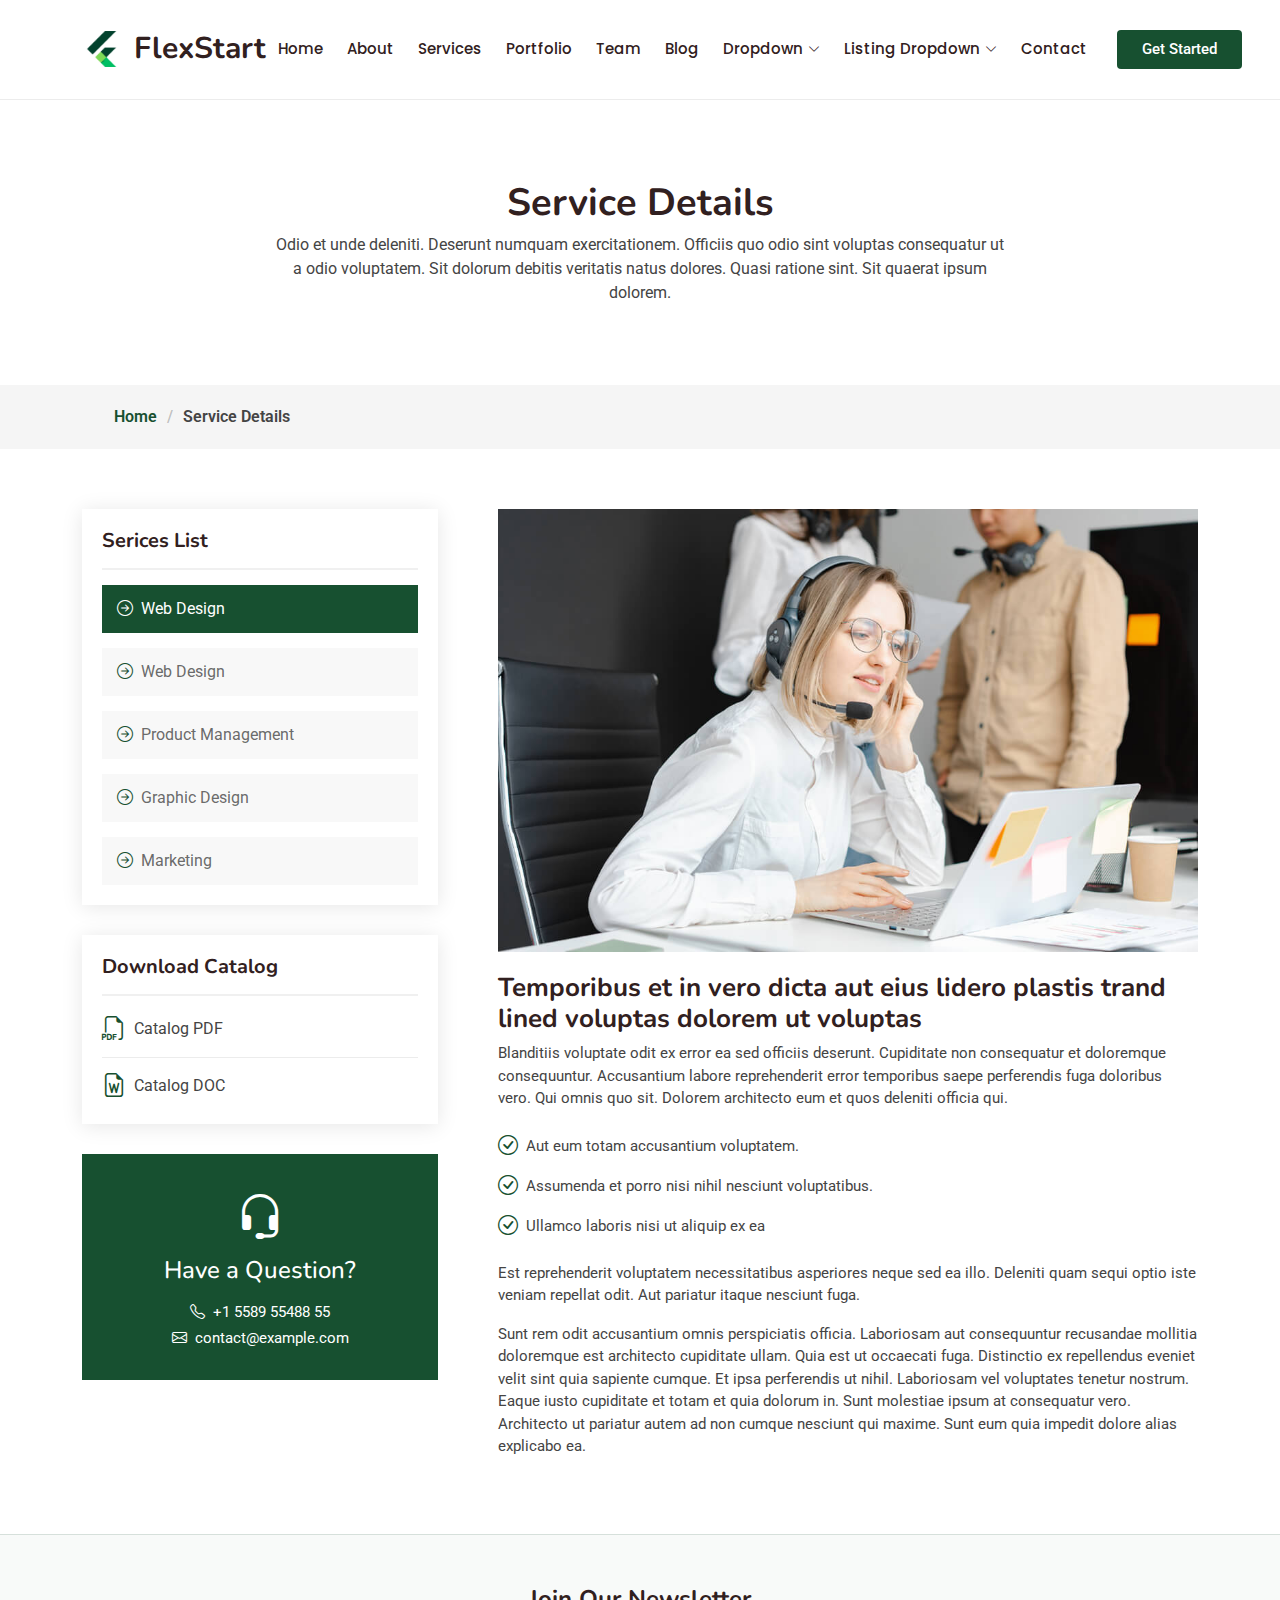
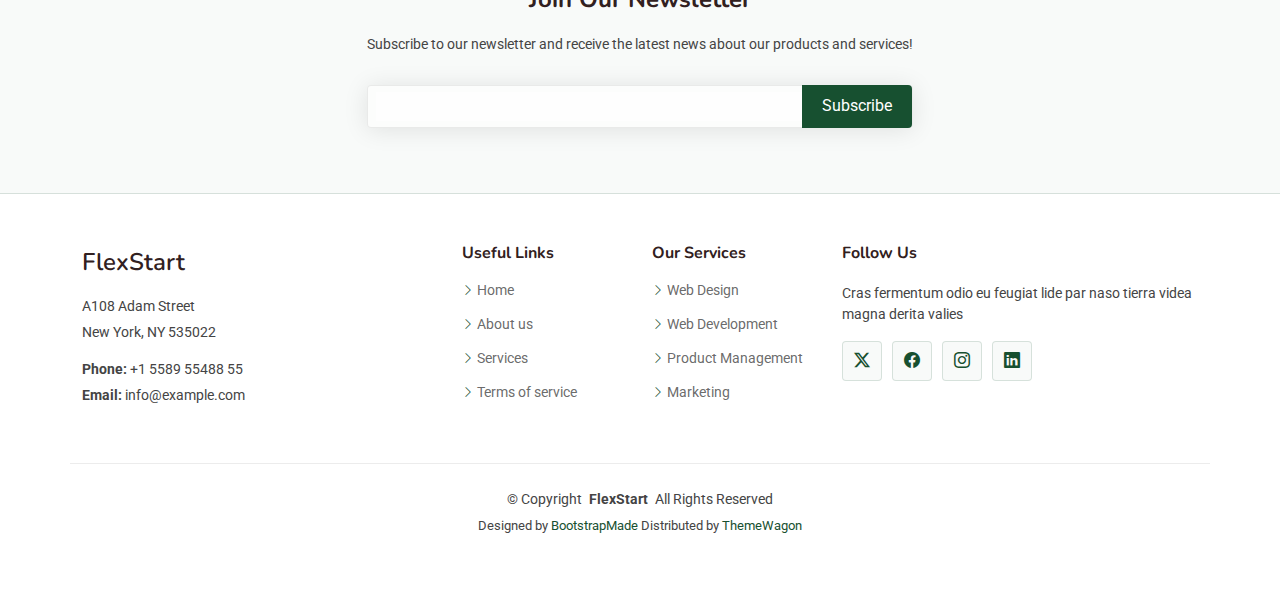
<file: FlexStart-1.0.0/service-details.html>
<!DOCTYPE html>
<html lang="en">

<head>
  <meta charset="utf-8">
  <meta content="width=device-width, initial-scale=1.0" name="viewport">
  <title>Service Details - FlexStart Bootstrap Template</title>
  <meta name="description" content="">
  <meta name="keywords" content="">

  <!-- Favicons -->
  <link href="assets/img/favicon.png" rel="icon">
  <link href="assets/img/apple-touch-icon.png" rel="apple-touch-icon">

  <!-- Fonts -->
  <link href="https://fonts.googleapis.com" rel="preconnect">
  <link href="https://fonts.gstatic.com" rel="preconnect" crossorigin>
  <link href="https://fonts.googleapis.com/css2?family=Roboto:ital,wght@0,100;0,300;0,400;0,500;0,700;0,900;1,100;1,300;1,400;1,500;1,700;1,900&family=Poppins:ital,wght@0,100;0,200;0,300;0,400;0,500;0,600;0,700;0,800;0,900;1,100;1,200;1,300;1,400;1,500;1,600;1,700;1,800;1,900&family=Nunito:ital,wght@0,200;0,300;0,400;0,500;0,600;0,700;0,800;0,900;1,200;1,300;1,400;1,500;1,600;1,700;1,800;1,900&display=swap" rel="stylesheet">

  <!-- Vendor CSS Files -->
  <link href="assets/vendor/bootstrap/css/bootstrap.min.css" rel="stylesheet">
  <link href="assets/vendor/bootstrap-icons/bootstrap-icons.css" rel="stylesheet">
  <link href="assets/vendor/aos/aos.css" rel="stylesheet">
  <link href="assets/vendor/glightbox/css/glightbox.min.css" rel="stylesheet">
  <link href="assets/vendor/swiper/swiper-bundle.min.css" rel="stylesheet">

  <!-- Main CSS File -->
  <link href="assets/css/main.css" rel="stylesheet">

  <!-- =======================================================
  * Template Name: FlexStart
  * Template URL: https://bootstrapmade.com/flexstart-bootstrap-startup-template/
  * Updated: Nov 01 2024 with Bootstrap v5.3.3
  * Author: BootstrapMade.com
  * License: https://bootstrapmade.com/license/
  ======================================================== -->
</head>

<body class="service-details-page">

  <header id="header" class="header d-flex align-items-center sticky-top">
    <div class="container-fluid container-xl position-relative d-flex align-items-center">

      <a href="index.html" class="logo d-flex align-items-center me-auto">
        <!-- Uncomment the line below if you also wish to use an image logo -->
        <img src="assets/img/logo.png" alt="">
        <h1 class="sitename">FlexStart</h1>
      </a>

      <nav id="navmenu" class="navmenu">
        <ul>
          <li><a href="#hero">Home<br></a></li>
          <li><a href="#about">About</a></li>
          <li><a href="#services">Services</a></li>
          <li><a href="#portfolio">Portfolio</a></li>
          <li><a href="#team">Team</a></li>
          <li><a href="blog.html">Blog</a></li>
          <li class="dropdown"><a href="#"><span>Dropdown</span> <i class="bi bi-chevron-down toggle-dropdown"></i></a>
            <ul>
              <li><a href="#">Dropdown 1</a></li>
              <li class="dropdown"><a href="#"><span>Deep Dropdown</span> <i class="bi bi-chevron-down toggle-dropdown"></i></a>
                <ul>
                  <li><a href="#">Deep Dropdown 1</a></li>
                  <li><a href="#">Deep Dropdown 2</a></li>
                  <li><a href="#">Deep Dropdown 3</a></li>
                  <li><a href="#">Deep Dropdown 4</a></li>
                  <li><a href="#">Deep Dropdown 5</a></li>
                </ul>
              </li>
              <li><a href="#">Dropdown 2</a></li>
              <li><a href="#">Dropdown 3</a></li>
              <li><a href="#">Dropdown 4</a></li>
            </ul>
          </li>
          <li class="listing-dropdown"><a href="#"><span>Listing Dropdown</span> <i class="bi bi-chevron-down toggle-dropdown"></i></a>
            <ul>
              <li>
                <a href="#">Column 1 link 1</a>
                <a href="#">Column 1 link 2</a>
                <a href="#">Column 1 link 3</a>
              </li>
              <li>
                <a href="#">Column 2 link 1</a>
                <a href="#">Column 2 link 2</a>
                <a href="#">Column 3 link 3</a>
              </li>
              <li>
                <a href="#">Column 3 link 1</a>
                <a href="#">Column 3 link 2</a>
                <a href="#">Column 3 link 3</a>
              </li>
              <li>
                <a href="#">Column 4 link 1</a>
                <a href="#">Column 4 link 2</a>
                <a href="#">Column 4 link 3</a>
              </li>
              <li>
                <a href="#">Column 5 link 1</a>
                <a href="#">Column 5 link 2</a>
                <a href="#">Column 5 link 3</a>
              </li>
            </ul>
          </li>
          <li><a href="#contact">Contact</a></li>
        </ul>
        <i class="mobile-nav-toggle d-xl-none bi bi-list"></i>
      </nav>

      <a class="btn-getstarted flex-md-shrink-0" href="index.html#about">Get Started</a>

    </div>
  </header>

  <main class="main">

    <!-- Page Title -->
    <div class="page-title">
      <div class="heading">
        <div class="container">
          <div class="row d-flex justify-content-center text-center">
            <div class="col-lg-8">
              <h1>Service Details</h1>
              <p class="mb-0">Odio et unde deleniti. Deserunt numquam exercitationem. Officiis quo odio sint voluptas consequatur ut a odio voluptatem. Sit dolorum debitis veritatis natus dolores. Quasi ratione sint. Sit quaerat ipsum dolorem.</p>
            </div>
          </div>
        </div>
      </div>
      <nav class="breadcrumbs">
        <div class="container">
          <ol>
            <li><a href="index.html">Home</a></li>
            <li class="current">Service Details</li>
          </ol>
        </div>
      </nav>
    </div><!-- End Page Title -->

    <!-- Service Details Section -->
    <section id="service-details" class="service-details section">

      <div class="container">

        <div class="row gy-5">

          <div class="col-lg-4" data-aos="fade-up" data-aos-delay="100">

            <div class="service-box">
              <h4>Serices List</h4>
              <div class="services-list">
                <a href="#" class="active"><i class="bi bi-arrow-right-circle"></i><span>Web Design</span></a>
                <a href="#"><i class="bi bi-arrow-right-circle"></i><span>Web Design</span></a>
                <a href="#"><i class="bi bi-arrow-right-circle"></i><span>Product Management</span></a>
                <a href="#"><i class="bi bi-arrow-right-circle"></i><span>Graphic Design</span></a>
                <a href="#"><i class="bi bi-arrow-right-circle"></i><span>Marketing</span></a>
              </div>
            </div><!-- End Services List -->

            <div class="service-box">
              <h4>Download Catalog</h4>
              <div class="download-catalog">
                <a href="#"><i class="bi bi-filetype-pdf"></i><span>Catalog PDF</span></a>
                <a href="#"><i class="bi bi-file-earmark-word"></i><span>Catalog DOC</span></a>
              </div>
            </div><!-- End Services List -->

            <div class="help-box d-flex flex-column justify-content-center align-items-center">
              <i class="bi bi-headset help-icon"></i>
              <h4>Have a Question?</h4>
              <p class="d-flex align-items-center mt-2 mb-0"><i class="bi bi-telephone me-2"></i> <span>+1 5589 55488 55</span></p>
              <p class="d-flex align-items-center mt-1 mb-0"><i class="bi bi-envelope me-2"></i> <a href="mailto:contact@example.com">contact@example.com</a></p>
            </div>

          </div>

          <div class="col-lg-8 ps-lg-5" data-aos="fade-up" data-aos-delay="200">
            <img src="assets/img/services.jpg" alt="" class="img-fluid services-img">
            <h3>Temporibus et in vero dicta aut eius lidero plastis trand lined voluptas dolorem ut voluptas</h3>
            <p>
              Blanditiis voluptate odit ex error ea sed officiis deserunt. Cupiditate non consequatur et doloremque consequuntur. Accusantium labore reprehenderit error temporibus saepe perferendis fuga doloribus vero. Qui omnis quo sit. Dolorem architecto eum et quos deleniti officia qui.
            </p>
            <ul>
              <li><i class="bi bi-check-circle"></i> <span>Aut eum totam accusantium voluptatem.</span></li>
              <li><i class="bi bi-check-circle"></i> <span>Assumenda et porro nisi nihil nesciunt voluptatibus.</span></li>
              <li><i class="bi bi-check-circle"></i> <span>Ullamco laboris nisi ut aliquip ex ea</span></li>
            </ul>
            <p>
              Est reprehenderit voluptatem necessitatibus asperiores neque sed ea illo. Deleniti quam sequi optio iste veniam repellat odit. Aut pariatur itaque nesciunt fuga.
            </p>
            <p>
              Sunt rem odit accusantium omnis perspiciatis officia. Laboriosam aut consequuntur recusandae mollitia doloremque est architecto cupiditate ullam. Quia est ut occaecati fuga. Distinctio ex repellendus eveniet velit sint quia sapiente cumque. Et ipsa perferendis ut nihil. Laboriosam vel voluptates tenetur nostrum. Eaque iusto cupiditate et totam et quia dolorum in. Sunt molestiae ipsum at consequatur vero. Architecto ut pariatur autem ad non cumque nesciunt qui maxime. Sunt eum quia impedit dolore alias explicabo ea.
            </p>
          </div>

        </div>

      </div>

    </section><!-- /Service Details Section -->

  </main>

  <footer id="footer" class="footer">

    <div class="footer-newsletter">
      <div class="container">
        <div class="row justify-content-center text-center">
          <div class="col-lg-6">
            <h4>Join Our Newsletter</h4>
            <p>Subscribe to our newsletter and receive the latest news about our products and services!</p>
            <form action="forms/newsletter.php" method="post" class="php-email-form">
              <div class="newsletter-form"><input type="email" name="email"><input type="submit" value="Subscribe"></div>
              <div class="loading">Loading</div>
              <div class="error-message"></div>
              <div class="sent-message">Your subscription request has been sent. Thank you!</div>
            </form>
          </div>
        </div>
      </div>
    </div>

    <div class="container footer-top">
      <div class="row gy-4">
        <div class="col-lg-4 col-md-6 footer-about">
          <a href="index.html" class="d-flex align-items-center">
            <span class="sitename">FlexStart</span>
          </a>
          <div class="footer-contact pt-3">
            <p>A108 Adam Street</p>
            <p>New York, NY 535022</p>
            <p class="mt-3"><strong>Phone:</strong> <span>+1 5589 55488 55</span></p>
            <p><strong>Email:</strong> <span>info@example.com</span></p>
          </div>
        </div>

        <div class="col-lg-2 col-md-3 footer-links">
          <h4>Useful Links</h4>
          <ul>
            <li><i class="bi bi-chevron-right"></i> <a href="#">Home</a></li>
            <li><i class="bi bi-chevron-right"></i> <a href="#">About us</a></li>
            <li><i class="bi bi-chevron-right"></i> <a href="#">Services</a></li>
            <li><i class="bi bi-chevron-right"></i> <a href="#">Terms of service</a></li>
          </ul>
        </div>

        <div class="col-lg-2 col-md-3 footer-links">
          <h4>Our Services</h4>
          <ul>
            <li><i class="bi bi-chevron-right"></i> <a href="#">Web Design</a></li>
            <li><i class="bi bi-chevron-right"></i> <a href="#">Web Development</a></li>
            <li><i class="bi bi-chevron-right"></i> <a href="#">Product Management</a></li>
            <li><i class="bi bi-chevron-right"></i> <a href="#">Marketing</a></li>
          </ul>
        </div>

        <div class="col-lg-4 col-md-12">
          <h4>Follow Us</h4>
          <p>Cras fermentum odio eu feugiat lide par naso tierra videa magna derita valies</p>
          <div class="social-links d-flex">
            <a href=""><i class="bi bi-twitter-x"></i></a>
            <a href=""><i class="bi bi-facebook"></i></a>
            <a href=""><i class="bi bi-instagram"></i></a>
            <a href=""><i class="bi bi-linkedin"></i></a>
          </div>
        </div>

      </div>
    </div>

    <div class="container copyright text-center mt-4">
      <p>© <span>Copyright</span> <strong class="px-1 sitename">FlexStart</strong> <span>All Rights Reserved</span></p>
      <div class="credits">
        <!-- All the links in the footer should remain intact. -->
        <!-- You can delete the links only if you've purchased the pro version. -->
        <!-- Licensing information: https://bootstrapmade.com/license/ -->
        <!-- Purchase the pro version with working PHP/AJAX contact form: [buy-url] -->
        Designed by <a href="https://bootstrapmade.com/">BootstrapMade</a> Distributed by <a href=“https://themewagon.com>ThemeWagon
      </div>
    </div>

  </footer>

  <!-- Scroll Top -->
  <a href="#" id="scroll-top" class="scroll-top d-flex align-items-center justify-content-center"><i class="bi bi-arrow-up-short"></i></a>

  <!-- Vendor JS Files -->
  <script src="assets/vendor/bootstrap/js/bootstrap.bundle.min.js"></script>
  <script src="assets/vendor/php-email-form/validate.js"></script>
  <script src="assets/vendor/aos/aos.js"></script>
  <script src="assets/vendor/glightbox/js/glightbox.min.js"></script>
  <script src="assets/vendor/purecounter/purecounter_vanilla.js"></script>
  <script src="assets/vendor/imagesloaded/imagesloaded.pkgd.min.js"></script>
  <script src="assets/vendor/isotope-layout/isotope.pkgd.min.js"></script>
  <script src="assets/vendor/swiper/swiper-bundle.min.js"></script>

  <!-- Main JS File -->
  <script src="assets/js/main.js"></script>

</body>

</html>
</file>
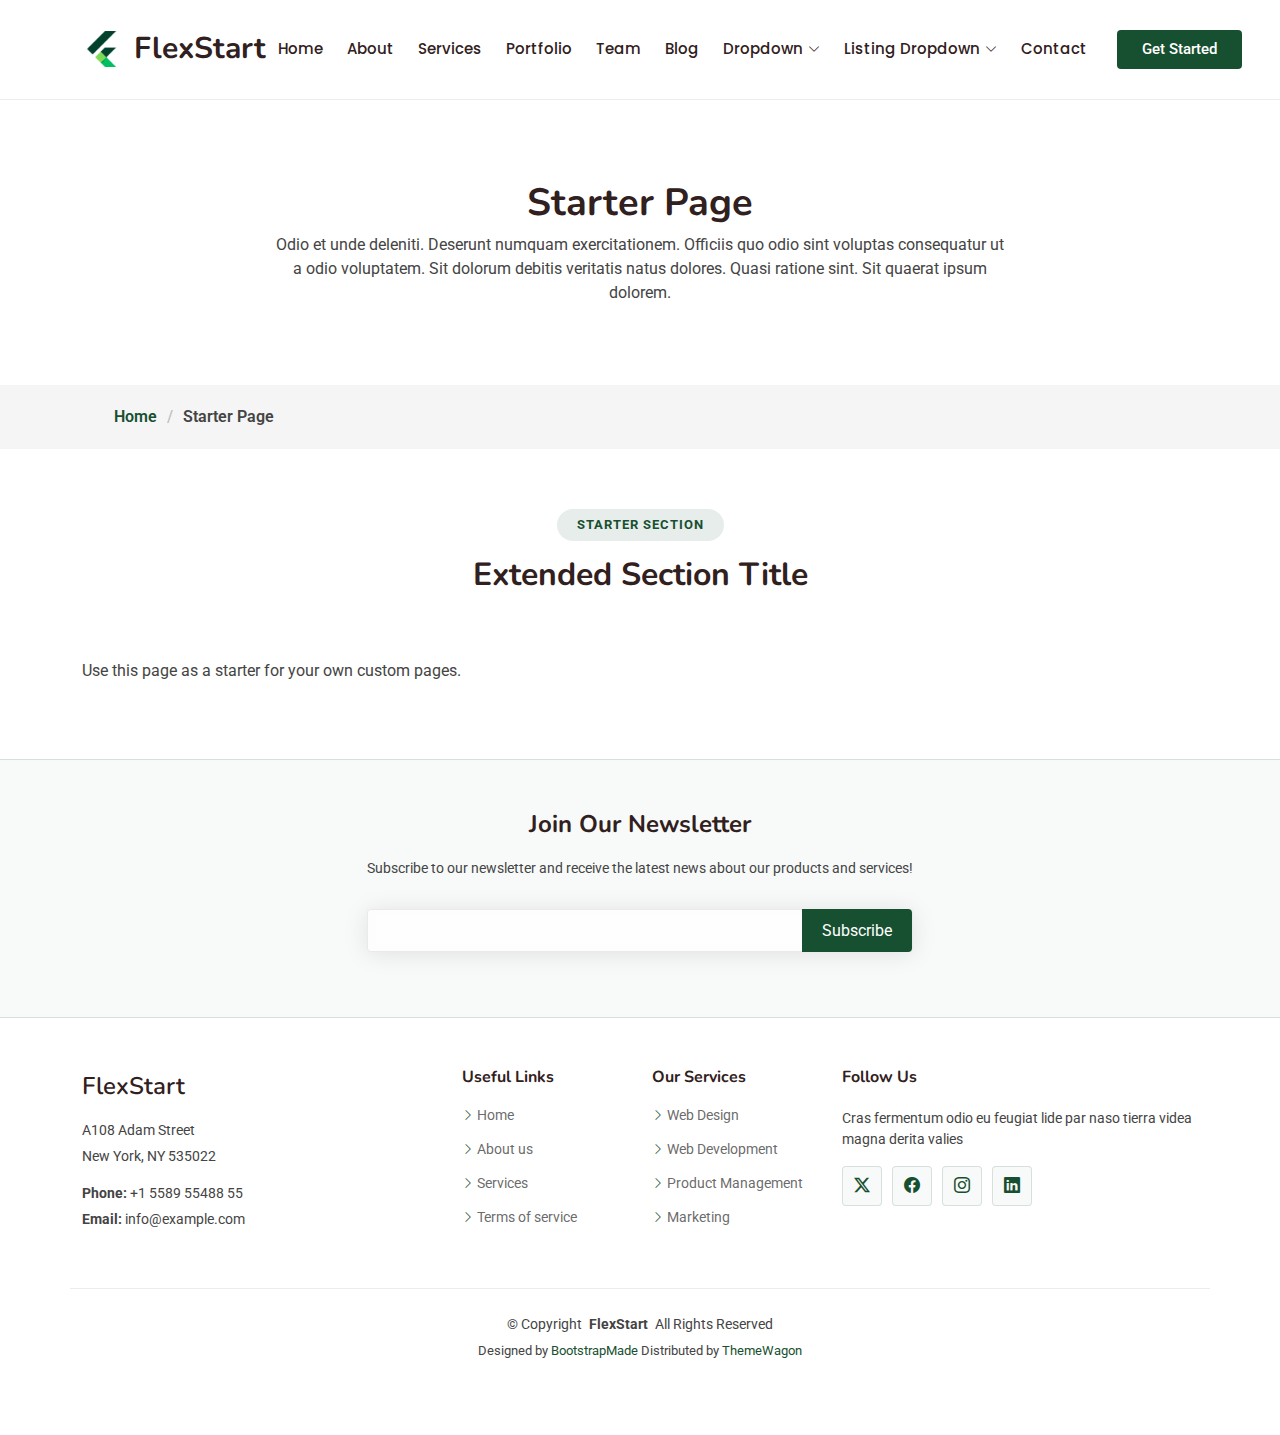
<file: FlexStart-1.0.0/starter-page.html>
<!DOCTYPE html>
<html lang="en">

<head>
  <meta charset="utf-8">
  <meta content="width=device-width, initial-scale=1.0" name="viewport">
  <title>Starter Page - FlexStart Bootstrap Template</title>
  <meta name="description" content="">
  <meta name="keywords" content="">

  <!-- Favicons -->
  <link href="assets/img/favicon.png" rel="icon">
  <link href="assets/img/apple-touch-icon.png" rel="apple-touch-icon">

  <!-- Fonts -->
  <link href="https://fonts.googleapis.com" rel="preconnect">
  <link href="https://fonts.gstatic.com" rel="preconnect" crossorigin>
  <link href="https://fonts.googleapis.com/css2?family=Roboto:ital,wght@0,100;0,300;0,400;0,500;0,700;0,900;1,100;1,300;1,400;1,500;1,700;1,900&family=Poppins:ital,wght@0,100;0,200;0,300;0,400;0,500;0,600;0,700;0,800;0,900;1,100;1,200;1,300;1,400;1,500;1,600;1,700;1,800;1,900&family=Nunito:ital,wght@0,200;0,300;0,400;0,500;0,600;0,700;0,800;0,900;1,200;1,300;1,400;1,500;1,600;1,700;1,800;1,900&display=swap" rel="stylesheet">

  <!-- Vendor CSS Files -->
  <link href="assets/vendor/bootstrap/css/bootstrap.min.css" rel="stylesheet">
  <link href="assets/vendor/bootstrap-icons/bootstrap-icons.css" rel="stylesheet">
  <link href="assets/vendor/aos/aos.css" rel="stylesheet">
  <link href="assets/vendor/glightbox/css/glightbox.min.css" rel="stylesheet">
  <link href="assets/vendor/swiper/swiper-bundle.min.css" rel="stylesheet">

  <!-- Main CSS File -->
  <link href="assets/css/main.css" rel="stylesheet">

  <!-- =======================================================
  * Template Name: FlexStart
  * Template URL: https://bootstrapmade.com/flexstart-bootstrap-startup-template/
  * Updated: Nov 01 2024 with Bootstrap v5.3.3
  * Author: BootstrapMade.com
  * License: https://bootstrapmade.com/license/
  ======================================================== -->
</head>

<body class="starter-page-page">

  <header id="header" class="header d-flex align-items-center sticky-top">
    <div class="container-fluid container-xl position-relative d-flex align-items-center">

      <a href="index.html" class="logo d-flex align-items-center me-auto">
        <!-- Uncomment the line below if you also wish to use an image logo -->
        <img src="assets/img/logo.png" alt="">
        <h1 class="sitename">FlexStart</h1>
      </a>

      <nav id="navmenu" class="navmenu">
        <ul>
          <li><a href="#hero">Home<br></a></li>
          <li><a href="#about">About</a></li>
          <li><a href="#services">Services</a></li>
          <li><a href="#portfolio">Portfolio</a></li>
          <li><a href="#team">Team</a></li>
          <li><a href="blog.html">Blog</a></li>
          <li class="dropdown"><a href="#"><span>Dropdown</span> <i class="bi bi-chevron-down toggle-dropdown"></i></a>
            <ul>
              <li><a href="#">Dropdown 1</a></li>
              <li class="dropdown"><a href="#"><span>Deep Dropdown</span> <i class="bi bi-chevron-down toggle-dropdown"></i></a>
                <ul>
                  <li><a href="#">Deep Dropdown 1</a></li>
                  <li><a href="#">Deep Dropdown 2</a></li>
                  <li><a href="#">Deep Dropdown 3</a></li>
                  <li><a href="#">Deep Dropdown 4</a></li>
                  <li><a href="#">Deep Dropdown 5</a></li>
                </ul>
              </li>
              <li><a href="#">Dropdown 2</a></li>
              <li><a href="#">Dropdown 3</a></li>
              <li><a href="#">Dropdown 4</a></li>
            </ul>
          </li>
          <li class="listing-dropdown"><a href="#"><span>Listing Dropdown</span> <i class="bi bi-chevron-down toggle-dropdown"></i></a>
            <ul>
              <li>
                <a href="#">Column 1 link 1</a>
                <a href="#">Column 1 link 2</a>
                <a href="#">Column 1 link 3</a>
              </li>
              <li>
                <a href="#">Column 2 link 1</a>
                <a href="#">Column 2 link 2</a>
                <a href="#">Column 3 link 3</a>
              </li>
              <li>
                <a href="#">Column 3 link 1</a>
                <a href="#">Column 3 link 2</a>
                <a href="#">Column 3 link 3</a>
              </li>
              <li>
                <a href="#">Column 4 link 1</a>
                <a href="#">Column 4 link 2</a>
                <a href="#">Column 4 link 3</a>
              </li>
              <li>
                <a href="#">Column 5 link 1</a>
                <a href="#">Column 5 link 2</a>
                <a href="#">Column 5 link 3</a>
              </li>
            </ul>
          </li>
          <li><a href="#contact">Contact</a></li>
        </ul>
        <i class="mobile-nav-toggle d-xl-none bi bi-list"></i>
      </nav>

      <a class="btn-getstarted flex-md-shrink-0" href="index.html#about">Get Started</a>

    </div>
  </header>

  <main class="main">

    <!-- Page Title -->
    <div class="page-title">
      <div class="heading">
        <div class="container">
          <div class="row d-flex justify-content-center text-center">
            <div class="col-lg-8">
              <h1>Starter Page</h1>
              <p class="mb-0">Odio et unde deleniti. Deserunt numquam exercitationem. Officiis quo odio sint voluptas consequatur ut a odio voluptatem. Sit dolorum debitis veritatis natus dolores. Quasi ratione sint. Sit quaerat ipsum dolorem.</p>
            </div>
          </div>
        </div>
      </div>
      <nav class="breadcrumbs">
        <div class="container">
          <ol>
            <li><a href="index.html">Home</a></li>
            <li class="current">Starter Page</li>
          </ol>
        </div>
      </nav>
    </div><!-- End Page Title -->

    <!-- Starter Section Section -->
    <section id="starter-section" class="starter-section section">

      <!-- Section Title -->
      <div class="container section-title" data-aos="fade-up">
        <h2>Starter Section</h2>
        <p>Extended Section Title</p>
      </div><!-- End Section Title -->

      <div class="container" data-aos="fade-up">
        <p>Use this page as a starter for your own custom pages.</p>
      </div>

    </section><!-- /Starter Section Section -->

  </main>

  <footer id="footer" class="footer">

    <div class="footer-newsletter">
      <div class="container">
        <div class="row justify-content-center text-center">
          <div class="col-lg-6">
            <h4>Join Our Newsletter</h4>
            <p>Subscribe to our newsletter and receive the latest news about our products and services!</p>
            <form action="forms/newsletter.php" method="post" class="php-email-form">
              <div class="newsletter-form"><input type="email" name="email"><input type="submit" value="Subscribe"></div>
              <div class="loading">Loading</div>
              <div class="error-message"></div>
              <div class="sent-message">Your subscription request has been sent. Thank you!</div>
            </form>
          </div>
        </div>
      </div>
    </div>

    <div class="container footer-top">
      <div class="row gy-4">
        <div class="col-lg-4 col-md-6 footer-about">
          <a href="index.html" class="d-flex align-items-center">
            <span class="sitename">FlexStart</span>
          </a>
          <div class="footer-contact pt-3">
            <p>A108 Adam Street</p>
            <p>New York, NY 535022</p>
            <p class="mt-3"><strong>Phone:</strong> <span>+1 5589 55488 55</span></p>
            <p><strong>Email:</strong> <span>info@example.com</span></p>
          </div>
        </div>

        <div class="col-lg-2 col-md-3 footer-links">
          <h4>Useful Links</h4>
          <ul>
            <li><i class="bi bi-chevron-right"></i> <a href="#">Home</a></li>
            <li><i class="bi bi-chevron-right"></i> <a href="#">About us</a></li>
            <li><i class="bi bi-chevron-right"></i> <a href="#">Services</a></li>
            <li><i class="bi bi-chevron-right"></i> <a href="#">Terms of service</a></li>
          </ul>
        </div>

        <div class="col-lg-2 col-md-3 footer-links">
          <h4>Our Services</h4>
          <ul>
            <li><i class="bi bi-chevron-right"></i> <a href="#">Web Design</a></li>
            <li><i class="bi bi-chevron-right"></i> <a href="#">Web Development</a></li>
            <li><i class="bi bi-chevron-right"></i> <a href="#">Product Management</a></li>
            <li><i class="bi bi-chevron-right"></i> <a href="#">Marketing</a></li>
          </ul>
        </div>

        <div class="col-lg-4 col-md-12">
          <h4>Follow Us</h4>
          <p>Cras fermentum odio eu feugiat lide par naso tierra videa magna derita valies</p>
          <div class="social-links d-flex">
            <a href=""><i class="bi bi-twitter-x"></i></a>
            <a href=""><i class="bi bi-facebook"></i></a>
            <a href=""><i class="bi bi-instagram"></i></a>
            <a href=""><i class="bi bi-linkedin"></i></a>
          </div>
        </div>

      </div>
    </div>

    <div class="container copyright text-center mt-4">
      <p>© <span>Copyright</span> <strong class="px-1 sitename">FlexStart</strong> <span>All Rights Reserved</span></p>
      <div class="credits">
        <!-- All the links in the footer should remain intact. -->
        <!-- You can delete the links only if you've purchased the pro version. -->
        <!-- Licensing information: https://bootstrapmade.com/license/ -->
        <!-- Purchase the pro version with working PHP/AJAX contact form: [buy-url] -->
        Designed by <a href="https://bootstrapmade.com/">BootstrapMade</a> Distributed by <a href=“https://themewagon.com>ThemeWagon
      </div>
    </div>

  </footer>

  <!-- Scroll Top -->
  <a href="#" id="scroll-top" class="scroll-top d-flex align-items-center justify-content-center"><i class="bi bi-arrow-up-short"></i></a>

  <!-- Vendor JS Files -->
  <script src="assets/vendor/bootstrap/js/bootstrap.bundle.min.js"></script>
  <script src="assets/vendor/php-email-form/validate.js"></script>
  <script src="assets/vendor/aos/aos.js"></script>
  <script src="assets/vendor/glightbox/js/glightbox.min.js"></script>
  <script src="assets/vendor/purecounter/purecounter_vanilla.js"></script>
  <script src="assets/vendor/imagesloaded/imagesloaded.pkgd.min.js"></script>
  <script src="assets/vendor/isotope-layout/isotope.pkgd.min.js"></script>
  <script src="assets/vendor/swiper/swiper-bundle.min.js"></script>

  <!-- Main JS File -->
  <script src="assets/js/main.js"></script>

</body>

</html>
</file>
<file: FlexStart-1.0.0/assets/css/main.css>
/**
* Template Name: FlexStart
* Template URL: https://bootstrapmade.com/flexstart-bootstrap-startup-template/
* Updated: Nov 01 2024 with Bootstrap v5.3.3
* Author: BootstrapMade.com
* License: https://bootstrapmade.com/license/
*/

/*--------------------------------------------------------------
# Font & Color Variables
# Help: https://bootstrapmade.com/color-system/
--------------------------------------------------------------*/
/* Fonts */
:root {
  --default-font: "Roboto",  system-ui, -apple-system, "Segoe UI", Roboto, "Helvetica Neue", Arial, "Noto Sans", "Liberation Sans", sans-serif, "Apple Color Emoji", "Segoe UI Emoji", "Segoe UI Symbol", "Noto Color Emoji";
  --heading-font: "Nunito",  sans-serif;
  --nav-font: "Poppins",  sans-serif;
}

/* Global Colors - The following color variables are used throughout the website. Updating them here will change the color scheme of the entire website */
:root { 
  --background-color: #ffffff; /* Background color for the entire website, including individual sections */
  --default-color: #444444; /* Default color used for the majority of the text content across the entire website */
  --heading-color: hsl(0, 21%, 16%); /* Color for headings, subheadings and title throughout the website */
  --accent-color: #175030; /* Accent color that represents your brand on the website. It's used for buttons, links, and other elements that need to stand out */
  --surface-color: #ffffff; /* The surface color is used as a background of boxed elements within sections, such as cards, icon boxes, or other elements that require a visual separation from the global background. */
  --contrast-color: #ffffff; /* Contrast color for text, ensuring readability against backgrounds of accent, heading, or default colors. */
}

/* Nav Menu Colors - The following color variables are used specifically for the navigation menu. They are separate from the global colors to allow for more customization options */
:root {
  --nav-color: hsl(0, 21%, 16%);  /* The default color of the main navmenu links */
  --nav-hover-color: hsl(0, 21%, 16%); /* Applied to main navmenu links when they are hovered over or active */
  --nav-mobile-background-color: #ffffff; /* Used as the background color for mobile navigation menu */
  --nav-dropdown-background-color: #ffffff; /* Used as the background color for dropdown items that appear when hovering over primary navigation items */
  --nav-dropdown-color: #212529; /* Used for navigation links of the dropdown items in the navigation menu. */
  --nav-dropdown-hover-color: hsl(0, 21%, 16%); /* Similar to --nav-hover-color, this color is applied to dropdown navigation links when they are hovered over. */
}

/* Color Presets - These classes override global colors when applied to any section or element, providing reuse of the sam color scheme. */

.light-background {
  --background-color: #f9f9f9;
  --surface-color: #ffffff;
}

.dark-background {
  --background-color: #060606;
  --default-color: #ffffff;
  --heading-color: #ffffff;
  --surface-color: #252525;
  --contrast-color: #ffffff;
}

/* Smooth scroll */
:root {
  scroll-behavior: smooth;
}

/*--------------------------------------------------------------
# General Styling & Shared Classes
--------------------------------------------------------------*/
body {
  color: var(--default-color);
  background-color: var(--background-color);
  font-family: var(--default-font);
}

a {
  color: var(--accent-color);
  text-decoration: none;
  transition: 0.3s;
}

a:hover {
  color: color-mix(in srgb, var(--accent-color), transparent 25%);
  text-decoration: none;
}

h1,
h2,
h3,
h4,
h5,
h6 {
  color: var(--heading-color);
  font-family: var(--heading-font);
}

/* PHP Email Form Messages
------------------------------*/
.php-email-form .error-message {
  display: none;
  background: #df1529;
  color: #ffffff;
  text-align: left;
  padding: 15px;
  margin-bottom: 24px;
  font-weight: 600;
}

.php-email-form .sent-message {
  display: none;
  color: #ffffff;
  background: #059652;
  text-align: center;
  padding: 15px;
  margin-bottom: 24px;
  font-weight: 600;
}

.php-email-form .loading {
  display: none;
  background: var(--surface-color);
  text-align: center;
  padding: 15px;
  margin-bottom: 24px;
}

.php-email-form .loading:before {
  content: "";
  display: inline-block;
  border-radius: 50%;
  width: 24px;
  height: 24px;
  margin: 0 10px -6px 0;
  border: 3px solid var(--accent-color);
  border-top-color: var(--surface-color);
  animation: php-email-form-loading 1s linear infinite;
}

@keyframes php-email-form-loading {
  0% {
    transform: rotate(0deg);
  }

  100% {
    transform: rotate(360deg);
  }
}

/*--------------------------------------------------------------
# Global Header
--------------------------------------------------------------*/
.header {
  color: var(--default-color);
  background-color: var(--background-color);
  padding: 20px 0;
  transition: all 0.5s;
  z-index: 997;
}

.header .logo {
  line-height: 1;
}

.header .logo img {
  max-height: 36px;
  margin-right: 8px;
}

.header .logo h1 {
  font-size: 30px;
  margin: 0;
  font-weight: 700;
  color: var(--heading-color);
}

.header .btn-getstarted,
.header .btn-getstarted:focus {
  color: var(--contrast-color);
  background: var(--accent-color);
  font-size: 15px;
  padding: 8px 25px;
  margin: 0 0 0 30px;
  border-radius: 4px;
  transition: 0.3s;
  font-weight: 500;
}

.header .btn-getstarted:hover,
.header .btn-getstarted:focus:hover {
  color: var(--contrast-color);
  background: color-mix(in srgb, var(--accent-color), transparent 15%);
}

@media (max-width: 1200px) {
  .header .logo {
    order: 1;
  }

  .header .btn-getstarted {
    order: 2;
    margin: 0 15px 0 0;
    padding: 6px 15px;
  }

  .header .navmenu {
    order: 3;
  }
}

.scrolled .header {
  box-shadow: 0px 0 18px rgba(0, 0, 0, 0.1);
}

/* Index Page Header
------------------------------*/
.index-page .header {
  --background-color: rgba(255, 255, 255, 0);
}

/* Index Page Header on Scroll
------------------------------*/
.index-page.scrolled .header {
  --background-color: #ffffff;
}

/*--------------------------------------------------------------
# Navigation Menu
--------------------------------------------------------------*/
/* Navmenu - Desktop */
@media (min-width: 1200px) {
  .navmenu {
    padding: 0;
  }

  .navmenu ul {
    margin: 0;
    padding: 0;
    display: flex;
    list-style: none;
    align-items: center;
  }

  .navmenu li {
    position: relative;
  }

  .navmenu a,
  .navmenu a:focus {
    color: var(--nav-color);
    padding: 18px 12px;
    font-size: 15px;
    font-family: var(--nav-font);
    font-weight: 500;
    display: flex;
    align-items: center;
    justify-content: space-between;
    white-space: nowrap;
    transition: 0.3s;
  }

  .navmenu a i,
  .navmenu a:focus i {
    font-size: 12px;
    line-height: 0;
    margin-left: 5px;
    transition: 0.3s;
  }

  .navmenu li:last-child a {
    padding-right: 0;
  }

  .navmenu li:hover>a,
  .navmenu .active,
  .navmenu .active:focus {
    color: var(--nav-hover-color);
  }

  .navmenu .dropdown ul {
    margin: 0;
    padding: 10px 0;
    background: var(--nav-dropdown-background-color);
    display: block;
    position: absolute;
    visibility: hidden;
    left: 14px;
    top: 130%;
    opacity: 0;
    transition: 0.3s;
    border-radius: 4px;
    z-index: 99;
    box-shadow: 0px 0px 30px rgba(0, 0, 0, 0.1);
  }

  .navmenu .dropdown ul li {
    min-width: 200px;
  }

  .navmenu .dropdown ul a {
    padding: 10px 20px;
    font-size: 15px;
    text-transform: none;
    color: var(--nav-dropdown-color);
  }

  .navmenu .dropdown ul a i {
    font-size: 12px;
  }

  .navmenu .dropdown ul a:hover,
  .navmenu .dropdown ul .active:hover,
  .navmenu .dropdown ul li:hover>a {
    color: var(--nav-dropdown-hover-color);
  }

  .navmenu .dropdown:hover>ul {
    opacity: 1;
    top: 100%;
    visibility: visible;
  }

  .navmenu .dropdown .dropdown ul {
    top: 0;
    left: -90%;
    visibility: hidden;
  }

  .navmenu .dropdown .dropdown:hover>ul {
    opacity: 1;
    top: 0;
    left: -100%;
    visibility: visible;
  }
}

/* Navmenu - Mobile */
@media (max-width: 1199px) {
  .mobile-nav-toggle {
    color: var(--nav-color);
    font-size: 28px;
    line-height: 0;
    margin-right: 10px;
    cursor: pointer;
    transition: color 0.3s;
  }

  .navmenu {
    padding: 0;
    z-index: 9997;
  }

  .navmenu ul {
    display: none;
    list-style: none;
    position: absolute;
    inset: 60px 20px 20px 20px;
    padding: 10px 0;
    margin: 0;
    border-radius: 6px;
    background-color: var(--nav-mobile-background-color);
    overflow-y: auto;
    transition: 0.3s;
    z-index: 9998;
    box-shadow: 0px 0px 30px rgba(0, 0, 0, 0.1);
  }

  .navmenu a,
  .navmenu a:focus {
    color: var(--nav-dropdown-color);
    padding: 10px 20px;
    font-family: var(--nav-font);
    font-size: 17px;
    font-weight: 500;
    display: flex;
    align-items: center;
    justify-content: space-between;
    white-space: nowrap;
    transition: 0.3s;
  }

  .navmenu a i,
  .navmenu a:focus i {
    font-size: 12px;
    line-height: 0;
    margin-left: 5px;
    width: 30px;
    height: 30px;
    display: flex;
    align-items: center;
    justify-content: center;
    border-radius: 50%;
    transition: 0.3s;
    background-color: color-mix(in srgb, var(--accent-color), transparent 90%);
  }

  .navmenu a i:hover,
  .navmenu a:focus i:hover {
    background-color: var(--accent-color);
    color: var(--contrast-color);
  }

  .navmenu a:hover,
  .navmenu .active,
  .navmenu .active:focus {
    color: var(--nav-dropdown-hover-color);
  }

  .navmenu .active i,
  .navmenu .active:focus i {
    background-color: var(--accent-color);
    color: var(--contrast-color);
    transform: rotate(180deg);
  }

  .navmenu .dropdown ul {
    position: static;
    display: none;
    z-index: 99;
    padding: 10px 0;
    margin: 10px 20px;
    background-color: var(--nav-dropdown-background-color);
    border: 1px solid color-mix(in srgb, var(--default-color), transparent 90%);
    box-shadow: none;
    transition: all 0.5s ease-in-out;
  }

  .navmenu .dropdown ul ul {
    background-color: rgba(33, 37, 41, 0.1);
  }

  .navmenu .dropdown>.dropdown-active {
    display: block;
    background-color: rgba(33, 37, 41, 0.03);
  }

  .mobile-nav-active {
    overflow: hidden;
  }

  .mobile-nav-active .mobile-nav-toggle {
    color: #fff;
    position: absolute;
    font-size: 32px;
    top: 15px;
    right: 15px;
    margin-right: 0;
    z-index: 9999;
  }

  .mobile-nav-active .navmenu {
    position: fixed;
    overflow: hidden;
    inset: 0;
    background: rgba(33, 37, 41, 0.8);
    transition: 0.3s;
  }

  .mobile-nav-active .navmenu>ul {
    display: block;
  }
}

/* Listing Dropdown - Desktop */
@media (min-width: 1200px) {
  .navmenu .listing-dropdown {
    position: static;
  }

  .navmenu .listing-dropdown ul {
    margin: 0;
    padding: 10px;
    background: var(--nav-dropdown-background-color);
    box-shadow: 0px 0px 20px rgba(0, 0, 0, 0.1);
    position: absolute;
    top: 130%;
    left: 0;
    right: 0;
    visibility: hidden;
    opacity: 0;
    display: flex;
    transition: 0.3s;
    border-radius: 4px;
    z-index: 99;
  }

  .navmenu .listing-dropdown ul li {
    flex: 1;
  }

  .navmenu .listing-dropdown ul li a,
  .navmenu .listing-dropdown ul li:hover>a {
    padding: 10px 20px;
    font-size: 15px;
    color: var(--nav-dropdown-color);
    background-color: var(--nav-dropdown-background-color);
  }

  .navmenu .listing-dropdown ul li a:hover,
  .navmenu .listing-dropdown ul li .active,
  .navmenu .listing-dropdown ul li .active:hover {
    color: var(--nav-dropdown-hover-color);
    background-color: var(--nav-dropdown-background-color);
  }

  .navmenu .listing-dropdown:hover>ul {
    opacity: 1;
    top: 100%;
    visibility: visible;
  }
}

/* Listing Dropdown - Mobile */
@media (max-width: 1199px) {
  .navmenu .listing-dropdown ul {
    position: static;
    display: none;
    z-index: 99;
    padding: 10px 0;
    margin: 10px 20px;
    background-color: var(--nav-dropdown-background-color);
    border: 1px solid color-mix(in srgb, var(--default-color), transparent 90%);
    box-shadow: none;
    transition: all 0.5s ease-in-out;
  }

  .navmenu .listing-dropdown ul ul {
    background-color: rgba(33, 37, 41, 0.1);
  }

  .navmenu .listing-dropdown>.dropdown-active {
    display: block;
    background-color: rgba(33, 37, 41, 0.03);
  }
}

/*--------------------------------------------------------------
# Global Footer
--------------------------------------------------------------*/
.footer {
  color: var(--default-color);
  background-color: var(--background-color);
  font-size: 14px;
  padding-bottom: 50px;
  position: relative;
}

.footer .footer-newsletter {
  background-color: color-mix(in srgb, var(--accent-color), transparent 97%);
  border-top: 1px solid color-mix(in srgb, var(--accent-color), transparent 85%);
  border-bottom: 1px solid color-mix(in srgb, var(--accent-color), transparent 85%);
  padding: 50px 0;
}

.footer .footer-newsletter h4 {
  font-size: 24px;
}

.footer .footer-newsletter .newsletter-form {
  margin-top: 30px;
  margin-bottom: 15px;
  padding: 6px 8px;
  position: relative;
  background-color: color-mix(in srgb, var(--background-color), transparent 50%);
  border: 1px solid color-mix(in srgb, var(--default-color), transparent 90%);
  box-shadow: 0px 2px 25px rgba(0, 0, 0, 0.1);
  display: flex;
  transition: 0.3s;
  border-radius: 4px;
}

.footer .footer-newsletter .newsletter-form:focus-within {
  border-color: var(--accent-color);
}

.footer .footer-newsletter .newsletter-form input[type=email] {
  border: 0;
  padding: 4px;
  width: 100%;
  background-color: color-mix(in srgb, var(--background-color), transparent 50%);
  color: var(--default-color);
}

.footer .footer-newsletter .newsletter-form input[type=email]:focus-visible {
  outline: none;
}

.footer .footer-newsletter .newsletter-form input[type=submit] {
  border: 0;
  font-size: 16px;
  padding: 0 20px;
  margin: -7px -8px -7px 0;
  background: var(--accent-color);
  color: var(--contrast-color);
  transition: 0.3s;
  border-radius: 0 4px 4px 0;
}

.footer .footer-newsletter .newsletter-form input[type=submit]:hover {
  background: color-mix(in srgb, var(--accent-color), transparent 20%);
}

.footer .footer-top {
  padding-top: 50px;
}

.footer .social-links a {
  display: flex;
  align-items: center;
  justify-content: center;
  width: 40px;
  height: 40px;
  border-radius: 4px;
  background-color: color-mix(in srgb, var(--accent-color), transparent 97%);
  border: 1px solid color-mix(in srgb, var(--accent-color), transparent 85%);
  font-size: 16px;
  color: var(--accent-color);
  margin-right: 10px;
  transition: 0.3s;
}

.footer .social-links a:hover {
  color: var(--contrast-color);
  background-color: var(--accent-color);
}

.footer h4 {
  font-size: 16px;
  font-weight: bold;
  position: relative;
  padding-bottom: 12px;
}

.footer .footer-links {
  margin-bottom: 30px;
}

.footer .footer-links ul {
  list-style: none;
  padding: 0;
  margin: 0;
}

.footer .footer-links ul i {
  margin-right: 3px;
  font-size: 12px;
  line-height: 0;
  color: var(--accent-color);
}

.footer .footer-links ul li {
  padding: 10px 0;
  display: flex;
  align-items: center;
}

.footer .footer-links ul li:first-child {
  padding-top: 0;
}

.footer .footer-links ul a {
  display: inline-block;
  color: color-mix(in srgb, var(--default-color), transparent 20%);
  line-height: 1;
}

.footer .footer-links ul a:hover {
  color: var(--accent-color);
}

.footer .footer-about a {
  color: var(--heading-color);
  font-size: 24px;
  font-weight: 600;
  font-family: var(--heading-font);
}

.footer .footer-contact p {
  margin-bottom: 5px;
}

.footer .copyright {
  padding-top: 25px;
  padding-bottom: 25px;
  border-top: 1px solid color-mix(in srgb, var(--default-color), transparent 90%);
}

.footer .copyright p {
  margin-bottom: 0;
}

.footer .credits {
  margin-top: 6px;
  font-size: 13px;
}

/*--------------------------------------------------------------
# Scroll Top Button
--------------------------------------------------------------*/
.scroll-top {
  position: fixed;
  visibility: hidden;
  opacity: 0;
  right: 15px;
  bottom: 15px;
  z-index: 99999;
  background-color: var(--accent-color);
  width: 40px;
  height: 40px;
  border-radius: 4px;
  transition: all 0.4s;
}

.scroll-top i {
  font-size: 24px;
  color: var(--contrast-color);
  line-height: 0;
}

.scroll-top:hover {
  background-color: color-mix(in srgb, var(--accent-color), transparent 20%);
  color: var(--contrast-color);
}

.scroll-top.active {
  visibility: visible;
  opacity: 1;
}

/*--------------------------------------------------------------
# Disable aos animation delay on mobile devices
--------------------------------------------------------------*/
@media screen and (max-width: 768px) {
  [data-aos-delay] {
    transition-delay: 0 !important;
  }
}

/*--------------------------------------------------------------
# Global Page Titles & Breadcrumbs
--------------------------------------------------------------*/
.page-title {
  color: var(--default-color);
  background-color: var(--background-color);
  position: relative;
}

.page-title .heading {
  padding: 80px 0;
  border-top: 1px solid color-mix(in srgb, var(--default-color), transparent 90%);
}

.page-title .heading h1 {
  font-size: 38px;
  font-weight: 700;
}

.page-title nav {
  background-color: color-mix(in srgb, var(--default-color), transparent 95%);
  padding: 20px 0;
}

.page-title nav ol {
  display: flex;
  flex-wrap: wrap;
  list-style: none;
  margin: 0;
  font-size: 16px;
  font-weight: 600;
}

.page-title nav ol li+li {
  padding-left: 10px;
}

.page-title nav ol li+li::before {
  content: "/";
  display: inline-block;
  padding-right: 10px;
  color: color-mix(in srgb, var(--default-color), transparent 70%);
}

/*--------------------------------------------------------------
# Global Sections
--------------------------------------------------------------*/
section,
.section {
  color: var(--default-color);
  background-color: var(--background-color);
  padding: 60px 0;
  scroll-margin-top: 98px;
  overflow: clip;
}

@media (max-width: 1199px) {

  section,
  .section {
    scroll-margin-top: 56px;
  }
}

/*--------------------------------------------------------------
# Global Section Titles
--------------------------------------------------------------*/
.section-title {
  text-align: center;
  padding-bottom: 60px;
  position: relative;
}

.section-title h2 {
  font-size: 13px;
  letter-spacing: 1px;
  font-weight: 700;
  padding: 8px 20px;
  margin: 0;
  background: color-mix(in srgb, var(--accent-color), transparent 90%);
  color: var(--accent-color);
  display: inline-block;
  text-transform: uppercase;
  border-radius: 50px;
  font-family: var(--default-font);
}

.section-title p {
  color: var(--heading-color);
  margin: 10px 0 0 0;
  font-size: 32px;
  font-weight: 700;
  font-family: var(--heading-font);
}

.section-title p .description-title {
  color: var(--accent-color);
}

/*--------------------------------------------------------------
# Hero Section
--------------------------------------------------------------*/
.hero {
  width: 100%;
  min-height: 100vh;
  position: relative;
  padding: 80px 0 60px 0;
  display: flex;
  align-items: center;
  background: url(../img/hero-bg.png) top center no-repeat;
  background-size: cover;
}

.hero h1 {
  margin: 0;
  font-size: 48px;
  font-weight: 700;
  line-height: 56px;
}

.hero p {
  color: color-mix(in srgb, var(--default-color), transparent 30%);
  margin: 5px 0 30px 0;
  font-size: 20px;
  font-weight: 400;
}

.hero .btn-get-started {
  color: var(--contrast-color);
  background: var(--accent-color);
  font-family: var(--heading-font);
  font-weight: 500;
  font-size: 16px;
  letter-spacing: 1px;
  display: flex;
  align-items: center;
  justify-content: center;
  padding: 12px 40px;
  border-radius: 4px;
  transition: 0.5s;
  box-shadow: 0 8px 28px rgba(0, 0, 0, 0.1);
}

.hero .btn-get-started i {
  margin-left: 5px;
  font-size: 18px;
  transition: 0.3s;
}

.hero .btn-get-started:hover {
  color: var(--contrast-color);
  background: color-mix(in srgb, var(--accent-color), transparent 15%);
  box-shadow: 0 8px 28px rgba(0, 0, 0, 0.1);
}

.hero .btn-get-started:hover i {
  transform: translateX(5px);
}

.hero .btn-watch-video {
  font-size: 16px;
  transition: 0.5s;
  color: var(--default-color);
  font-weight: 600;
}

.hero .btn-watch-video i {
  color: var(--accent-color);
  font-size: 32px;
  transition: 0.3s;
  line-height: 0;
  margin-right: 8px;
}

.hero .btn-watch-video:hover {
  color: var(--accent-color);
}

.hero .btn-watch-video:hover i {
  color: color-mix(in srgb, var(--accent-color), transparent 15%);
}

.hero .animated {
  animation: up-down 2s ease-in-out infinite alternate-reverse both;
}

@media (max-width: 640px) {
  .hero h1 {
    font-size: 28px;
    line-height: 36px;
  }

  .hero p {
    font-size: 18px;
    line-height: 24px;
    margin-bottom: 30px;
  }
}

@keyframes up-down {
  0% {
    transform: translateY(10px);
  }

  100% {
    transform: translateY(-10px);
  }
}

/*--------------------------------------------------------------
# About Section
--------------------------------------------------------------*/
.about .content {
  background-color: color-mix(in srgb, var(--accent-color), transparent 95%);
  padding: 40px;
}

.about .content h3 {
  font-size: 14px;
  font-weight: 700;
  color: var(--accent-color);
  text-transform: uppercase;
}

.about .content h2 {
  font-size: 24px;
  font-weight: 700;
}

.about .content p {
  margin: 15px 0 30px 0;
  line-height: 24px;
}

.about .content .btn-read-more {
  color: var(--contrast-color);
  background: var(--accent-color);
  line-height: 0;
  padding: 15px 40px;
  border-radius: 4px;
  transition: 0.5s;
  box-shadow: 0px 5px 25px rgba(0, 0, 0, 0.1);
}

.about .content .btn-read-more span {
  font-family: var(--default-font);
  font-weight: 600;
  font-size: 16px;
  letter-spacing: 1px;
}

.about .content .btn-read-more i {
  margin-left: 5px;
  font-size: 18px;
  transition: 0.3s;
}

.about .content .btn-read-more:hover i {
  transform: translateX(5px);
}

/*--------------------------------------------------------------
# Values Section
--------------------------------------------------------------*/
.values .card {
  background-color: var(--surface-color);
  color: var(--default-color);
  padding: 30px;
  box-shadow: 0px 0 10px rgba(0, 0, 0, 0.1);
  text-align: center;
  transition: 0.3s;
  height: 100%;
  border: 0;
}

.values .card img {
  padding: 30px 50px;
  transition: 0.5s;
  transform: scale(1.1);
}

.values .card h3 {
  font-size: 24px;
  font-weight: 700;
  margin-bottom: 18px;
}

.values .card:hover {
  box-shadow: 0px 0 30px rgba(0, 0, 0, 0.1);
}

.values .card:hover img {
  transform: scale(1);
}

/*--------------------------------------------------------------
# Stats Section
--------------------------------------------------------------*/
.stats .stats-item {
  background-color: var(--surface-color);
  box-shadow: 0px 0 30px rgba(0, 0, 0, 0.1);
  padding: 30px;
}

.stats .stats-item i {
  color: var(--accent-color);
  font-size: 42px;
  line-height: 0;
  margin-right: 20px;
}

.stats .stats-item span {
  color: var(--heading-color);
  font-size: 36px;
  display: block;
  font-weight: 600;
}

.stats .stats-item p {
  padding: 0;
  margin: 0;
  font-family: var(--heading-font);
  font-size: 16px;
}

/*--------------------------------------------------------------
# Features Section
--------------------------------------------------------------*/
.features .feature-box {
  padding: 24px 20px;
  box-shadow: 0px 0 30px rgba(0, 0, 0, 0.1);
  transition: 0.3s;
  height: 100%;
}

.features .feature-box h3 {
  font-size: 18px;
  font-weight: 700;
  margin: 0;
}

.features .feature-box i {
  background: color-mix(in srgb, var(--accent-color), transparent 92%);
  color: var(--accent-color);
  line-height: 0;
  padding: 4px;
  margin-right: 10px;
  font-size: 24px;
  border-radius: 3px;
  transition: 0.3s;
}

.features .feature-box:hover i {
  background: var(--accent-color);
  color: var(--contrast-color);
}

/*--------------------------------------------------------------
# Alt Features Section
--------------------------------------------------------------*/
.alt-features .icon-box {
  display: flex;
}

.alt-features .icon-box h4 {
  font-size: 20px;
  font-weight: 700;
  margin: 0 0 10px 0;
}

.alt-features .icon-box i {
  font-size: 44px;
  line-height: 44px;
  color: var(--accent-color);
  margin-right: 15px;
}

.alt-features .icon-box p {
  font-size: 15px;
  color: color-mix(in srgb, var(--default-color), transparent 30%);
  margin-bottom: 0;
}

/*--------------------------------------------------------------
# Services Section
--------------------------------------------------------------*/
.services .service-item {
  background-color: var(--surface-color);
  box-shadow: 0px 0 30px rgba(0, 0, 0, 0.1);
  height: 100%;
  padding: 60px 30px;
  text-align: center;
  transition: 0.3s;
  border-radius: 5px;
}

.services .service-item .icon {
  font-size: 36px;
  padding: 20px 20px;
  border-radius: 4px;
  position: relative;
  margin-bottom: 25px;
  display: inline-block;
  line-height: 0;
  transition: 0.3s;
}

.services .service-item h3 {
  font-size: 24px;
  font-weight: 700;
}

.services .service-item .read-more {
  display: inline-flex;
  align-items: center;
  justify-content: center;
  font-weight: 600;
  font-size: 16px;
  padding: 8px 20px;
}

.services .service-item .read-more i {
  line-height: 0;
  margin-left: 5px;
  font-size: 18px;
}

.services .service-item.item-cyan {
  border-bottom: 3px solid #483200;
}

.services .service-item.item-cyan .icon {
  color: #483200;
  background: rgba(13, 202, 240, 0.1);
}

.services .service-item.item-cyan .read-more {
  color: #483200;
}

.services .service-item.item-cyan:hover {
  background: #483200;
}

.services .service-item.item-orange {
  border-bottom: 3px solid #483200;
}

.services .service-item.item-orange .icon {
  color: #483200;
  background: rgba(253, 126, 20, 0.1);
}

.services .service-item.item-orange .read-more {
  color: #483200;
}

.services .service-item.item-orange:hover {
  background: #483200;
}

.services .service-item.item-teal {
  border-bottom: 3px solid #483200;
}

.services .service-item.item-teal .icon {
  color: #483200;
  background: rgba(32, 201, 151, 0.1);
}

.services .service-item.item-teal .read-more {
  color: #483200;
}

.services .service-item.item-teal:hover {
  background: #483200;
}

.services .service-item.item-red {
  border-bottom: 3px solid #df1529;
}

.services .service-item.item-red .icon {
  color: #df1529;
  background: rgba(223, 21, 4, 0.1);
}

.services .service-item.item-red .read-more {
  color: #df1529;
}

.services .service-item.item-red:hover {
  background: #df1529;
}

.services .service-item.item-indigo {
  border-bottom: 3px solid #6610f2;
}

.services .service-item.item-indigo .icon {
  color: #6610f2;
  background: rgba(102, 16, 242, 0.1);
}

.services .service-item.item-indigo .read-more {
  color: #6610f2;
}

.services .service-item.item-indigo:hover {
  background: #6610f2;
}

.services .service-item.item-pink {
  border-bottom: 3px solid #f3268c;
}

.services .service-item.item-pink .icon {
  color: #f3268c;
  background: rgba(243, 38, 140, 0.1);
}

.services .service-item.item-pink .read-more {
  color: #f3268c;
}

.services .service-item.item-pink:hover {
  background: #f3268c;
}

.services .service-item:hover h3,
.services .service-item:hover p,
.services .service-item:hover .read-more {
  color: #fff;
}

.services .service-item:hover .icon {
  background: #fff;
}

/*--------------------------------------------------------------
# Pricing Section
--------------------------------------------------------------*/
.pricing .pricing-tem {
  background-color: var(--surface-color);
  box-shadow: 0px 0 30px rgba(0, 0, 0, 0.1);
  padding: 40px 20px;
  text-align: center;
  border-radius: 4px;
  position: relative;
  overflow: hidden;
  transition: 0.3s;
  height: 100%;
}

@media (min-width: 1200px) {
  .pricing .pricing-tem:hover {
    transform: scale(1.1);
    box-shadow: 0px 0 30px rgba(0, 0, 0, 0.1);
  }
}

.pricing h3 {
  font-weight: 700;
  font-size: 18px;
  margin-bottom: 15px;
}

.pricing .price {
  font-size: 36px;
  color: var(--heading-color);
  font-weight: 600;
  font-family: var(--heading-font);
}

.pricing .price sup {
  font-size: 20px;
  top: -15px;
  left: -3px;
}

.pricing .price span {
  color: color-mix(in srgb, var(--default-color), transparent 50%);
  font-size: 16px;
  font-weight: 300;
}

.pricing .icon {
  padding: 20px 0;
}

.pricing .icon i {
  font-size: 48px;
}

.pricing ul {
  padding: 0;
  list-style: none;
  color: var(--default-color);
  text-align: center;
  line-height: 26px;
  font-size: 16px;
  margin-bottom: 25px;
}

.pricing ul li {
  padding-bottom: 10px;
}

.pricing ul .na {
  color: color-mix(in srgb, var(--default-color), transparent 70%);
  text-decoration: line-through;
}

.pricing .btn-buy {
  display: inline-block;
  padding: 8px 40px 10px 40px;
  border-radius: 50px;
  color: var(--accent-color);
  transition: none;
  font-size: 16px;
  font-weight: 400;
  font-family: var(--heading-font);
  font-weight: 600;
  transition: 0.3s;
  border: 1px solid var(--accent-color);
}

.pricing .btn-buy:hover {
  background: var(--accent-color);
  color: var(--contrast-color);
}

.pricing .featured {
  width: 200px;
  position: absolute;
  top: 18px;
  right: -68px;
  transform: rotate(45deg);
  z-index: 1;
  font-size: 14px;
  padding: 1px 0 3px 0;
  background: var(--accent-color);
  color: var(--contrast-color);
}

/*--------------------------------------------------------------
# Faq Section
--------------------------------------------------------------*/
.faq .faq-container .faq-item {
  position: relative;
  padding: 20px 0;
  border-bottom: 1px solid color-mix(in srgb, var(--default-color), transparent 85%);
  overflow: hidden;
}

.faq .faq-container .faq-item:last-child {
  margin-bottom: 0;
}

.faq .faq-container .faq-item h3 {
  font-weight: 600;
  font-size: 16px;
  line-height: 24px;
  margin: 0 30px 0 0;
  transition: 0.3s;
  cursor: pointer;
  display: flex;
  align-items: center;
}

.faq .faq-container .faq-item h3 .num {
  color: var(--accent-color);
  padding-right: 5px;
}

.faq .faq-container .faq-item h3:hover {
  color: var(--accent-color);
}

.faq .faq-container .faq-item .faq-content {
  display: grid;
  grid-template-rows: 0fr;
  transition: 0.3s ease-in-out;
  visibility: hidden;
  opacity: 0;
}

.faq .faq-container .faq-item .faq-content p {
  margin-bottom: 0;
  overflow: hidden;
}

.faq .faq-container .faq-item .faq-toggle {
  position: absolute;
  top: 20px;
  right: 20px;
  font-size: 16px;
  line-height: 0;
  transition: 0.3s;
  cursor: pointer;
}

.faq .faq-container .faq-item .faq-toggle:hover {
  color: var(--accent-color);
}

.faq .faq-container .faq-active h3 {
  color: var(--accent-color);
}

.faq .faq-container .faq-active .faq-content {
  grid-template-rows: 1fr;
  visibility: visible;
  opacity: 1;
  padding-top: 10px;
}

.faq .faq-container .faq-active .faq-toggle {
  transform: rotate(90deg);
  color: var(--accent-color);
}

/*--------------------------------------------------------------
# Portfolio Section
--------------------------------------------------------------*/
.portfolio .portfolio-filters {
  padding: 0;
  margin: 0 auto 20px auto;
  list-style: none;
  text-align: center;
}

.portfolio .portfolio-filters li {
  cursor: pointer;
  display: inline-block;
  padding: 0;
  font-size: 18px;
  font-weight: 500;
  margin: 0 10px;
  line-height: 1;
  margin-bottom: 5px;
  transition: all 0.3s ease-in-out;
}

.portfolio .portfolio-filters li:hover,
.portfolio .portfolio-filters li.filter-active {
  color: var(--accent-color);
}

.portfolio .portfolio-filters li:first-child {
  margin-left: 0;
}

.portfolio .portfolio-filters li:last-child {
  margin-right: 0;
}

@media (max-width: 575px) {
  .portfolio .portfolio-filters li {
    font-size: 14px;
    margin: 0 5px;
  }
}

.portfolio .portfolio-content {
  position: relative;
  overflow: hidden;
}

.portfolio .portfolio-content img {
  transition: 0.3s;
}

.portfolio .portfolio-content .portfolio-info {
  opacity: 0;
  position: absolute;
  inset: 0;
  z-index: 3;
  transition: all ease-in-out 0.3s;
  background: rgba(0, 0, 0, 0.6);
  padding: 15px;
}

.portfolio .portfolio-content .portfolio-info h4 {
  font-size: 14px;
  padding: 5px 10px;
  font-weight: 400;
  color: #ffffff;
  display: inline-block;
  background-color: var(--accent-color);
}

.portfolio .portfolio-content .portfolio-info p {
  position: absolute;
  bottom: 10px;
  text-align: center;
  display: inline-block;
  left: 0;
  right: 0;
  font-size: 16px;
  font-weight: 600;
  color: rgba(255, 255, 255, 0.8);
}

.portfolio .portfolio-content .portfolio-info .preview-link,
.portfolio .portfolio-content .portfolio-info .details-link {
  position: absolute;
  left: calc(50% - 40px);
  font-size: 26px;
  top: calc(50% - 14px);
  color: #fff;
  transition: 0.3s;
  line-height: 1.2;
}

.portfolio .portfolio-content .portfolio-info .preview-link:hover,
.portfolio .portfolio-content .portfolio-info .details-link:hover {
  color: var(--accent-color);
}

.portfolio .portfolio-content .portfolio-info .details-link {
  left: 50%;
  font-size: 34px;
  line-height: 0;
}

.portfolio .portfolio-content:hover .portfolio-info {
  opacity: 1;
}

.portfolio .portfolio-content:hover img {
  transform: scale(1.1);
}

/*--------------------------------------------------------------
# Testimonials Section
--------------------------------------------------------------*/
.testimonials .testimonial-item {
  background-color: var(--surface-color);
  box-shadow: 0px 0 20px rgba(0, 0, 0, 0.1);
  box-sizing: content-box;
  padding: 30px;
  margin: 40px 30px;
  min-height: 320px;
  display: flex;
  flex-direction: column;
  text-align: center;
  transition: 0.3s;
}

.testimonials .testimonial-item .stars {
  margin-bottom: 15px;
}

.testimonials .testimonial-item .stars i {
  color: #ffc107;
  margin: 0 1px;
}

.testimonials .testimonial-item .testimonial-img {
  width: 90px;
  border-radius: 50%;
  border: 4px solid var(--background-color);
  margin: 0 auto;
}

.testimonials .testimonial-item h3 {
  font-size: 18px;
  font-weight: bold;
  margin: 10px 0 5px 0;
}

.testimonials .testimonial-item h4 {
  font-size: 14px;
  color: color-mix(in srgb, var(--default-color), transparent 40%);
  margin: 0;
}

.testimonials .testimonial-item p {
  font-style: italic;
  margin: 0 auto 15px auto;
}

.testimonials .swiper-wrapper {
  height: auto;
}

.testimonials .swiper-pagination {
  margin-top: 20px;
  position: relative;
}

.testimonials .swiper-pagination .swiper-pagination-bullet {
  width: 12px;
  height: 12px;
  background-color: color-mix(in srgb, var(--default-color), transparent 85%);
  opacity: 1;
}

.testimonials .swiper-pagination .swiper-pagination-bullet-active {
  background-color: var(--accent-color);
}

.testimonials .swiper-slide {
  opacity: 0.3;
}

@media (max-width: 1199px) {
  .testimonials .swiper-slide-active {
    opacity: 1;
  }

  .testimonials .swiper-pagination {
    margin-top: 0;
  }

  .testimonials .testimonial-item {
    margin: 40px 20px;
  }
}

@media (min-width: 1200px) {
  .testimonials .swiper-slide-next {
    opacity: 1;
    transform: scale(1.12);
  }
}

/*--------------------------------------------------------------
# Team Section
--------------------------------------------------------------*/
.team .team-member {
  box-shadow: 0px 0 30px rgba(0, 0, 0, 0.1);
  overflow: hidden;
  text-align: center;
  border-radius: 5px;
  transition: 0.3s;
}

.team .team-member .member-img {
  position: relative;
  overflow: hidden;
}

.team .team-member .member-img:after {
  position: absolute;
  content: "";
  left: -1px;
  right: -1px;
  bottom: -1px;
  height: 100%;
  background-color: var(--surface-color);
  -webkit-mask: url("../img/team-shape.svg") no-repeat center bottom;
  mask: url("../img/team-shape.svg") no-repeat center bottom;
  -webkit-mask-size: contain;
  mask-size: contain;
  z-index: 1;
}

.team .team-member .social {
  position: absolute;
  right: -100%;
  top: 30px;
  opacity: 0;
  border-radius: 4px;
  transition: 0.5s;
  background: color-mix(in srgb, var(--background-color), transparent 60%);
  z-index: 2;
}

.team .team-member .social a {
  transition: color 0.3s;
  color: color-mix(in srgb, var(--default-color), transparent 50%);
  margin: 15px 12px;
  display: block;
  line-height: 0;
  text-align: center;
}

.team .team-member .social a:hover {
  color: var(--default-color);
}

.team .team-member .social i {
  font-size: 18px;
}

.team .team-member .member-info {
  padding: 10px 15px 20px 15px;
}

.team .team-member .member-info h4 {
  font-weight: 700;
  margin-bottom: 5px;
  font-size: 20px;
}

.team .team-member .member-info span {
  display: block;
  font-size: 14px;
  font-weight: 400;
  color: color-mix(in srgb, var(--default-color), transparent 50%);
}

.team .team-member .member-info p {
  font-style: italic;
  font-size: 14px;
  padding-top: 15px;
  line-height: 26px;
  color: color-mix(in srgb, var(--default-color), transparent 30%);
}

.team .team-member:hover {
  transform: scale(1.08);
  box-shadow: 0px 0 30px rgba(0, 0, 0, 0.1);
}

.team .team-member:hover .social {
  right: 8px;
  opacity: 1;
}

/*--------------------------------------------------------------
# Clients Section
--------------------------------------------------------------*/
.clients .swiper-slide img {
  transition: 0.3s;
  opacity: 0.5;
}

.clients .swiper-slide img:hover {
  opacity: 1;
}

.clients .swiper-wrapper {
  height: auto;
}

.clients .swiper-pagination {
  margin-top: 20px;
  position: relative;
}

.clients .swiper-pagination .swiper-pagination-bullet {
  width: 12px;
  height: 12px;
  opacity: 1;
  background-color: color-mix(in srgb, var(--default-color), transparent 80%);
}

.clients .swiper-pagination .swiper-pagination-bullet-active {
  background-color: var(--accent-color);
}

/*--------------------------------------------------------------
# Recent Posts Section
--------------------------------------------------------------*/
.recent-posts .post-item {
  background-color: var(--surface-color);
  box-shadow: 0px 2px 20px rgba(0, 0, 0, 0.1);
  transition: 0.3s;
}

.recent-posts .post-item .post-img img {
  transition: 0.5s;
}

.recent-posts .post-item .post-date {
  position: absolute;
  right: 0;
  bottom: 0;
  background-color: var(--accent-color);
  color: var(--contrast-color);
  text-transform: uppercase;
  font-size: 13px;
  padding: 6px 12px;
  font-weight: 500;
}

.recent-posts .post-item .post-content {
  padding: 30px;
}

.recent-posts .post-item .post-title {
  color: var(--heading-color);
  font-size: 20px;
  font-weight: 700;
  transition: 0.3s;
  margin-bottom: 15px;
}

.recent-posts .post-item .meta i {
  font-size: 16px;
  color: var(--accent-color);
}

.recent-posts .post-item .meta span {
  font-size: 15px;
  color: color-mix(in srgb, var(--default-color), transparent 50%);
}

.recent-posts .post-item hr {
  color: color-mix(in srgb, var(--default-color), transparent 80%);
  margin: 20px 0;
}

.recent-posts .post-item .readmore {
  display: flex;
  align-items: center;
  font-weight: 600;
  line-height: 1;
  transition: 0.3s;
  color: color-mix(in srgb, var(--default-color), transparent 40%);
}

.recent-posts .post-item .readmore i {
  line-height: 0;
  margin-left: 6px;
  font-size: 16px;
}

.recent-posts .post-item:hover .post-title,
.recent-posts .post-item:hover .readmore {
  color: var(--accent-color);
}

.recent-posts .post-item:hover .post-img img {
  transform: scale(1.1);
}

/*--------------------------------------------------------------
# Contact Section
--------------------------------------------------------------*/
.contact .info-item {
  background: color-mix(in srgb, var(--default-color), transparent 96%);
  padding: 30px;
}

.contact .info-item i {
  font-size: 38px;
  line-height: 0;
  color: var(--accent-color);
}

.contact .info-item h3 {
  font-size: 20px;
  font-weight: 700;
  margin: 20px 0 10px 0;
}

.contact .info-item p {
  padding: 0;
  line-height: 24px;
  font-size: 14px;
  margin-bottom: 0;
}

.contact .php-email-form {
  background: color-mix(in srgb, var(--default-color), transparent 96%);
  padding: 30px;
  height: 100%;
}

.contact .php-email-form input[type=text],
.contact .php-email-form input[type=email],
.contact .php-email-form textarea {
  font-size: 14px;
  padding: 10px 15px;
  box-shadow: none;
  border-radius: 0;
  color: var(--default-color);
  background-color: color-mix(in srgb, var(--background-color), transparent 50%);
  border-color: color-mix(in srgb, var(--default-color), transparent 80%);
}

.contact .php-email-form input[type=text]:focus,
.contact .php-email-form input[type=email]:focus,
.contact .php-email-form textarea:focus {
  border-color: var(--accent-color);
}

.contact .php-email-form input[type=text]::placeholder,
.contact .php-email-form input[type=email]::placeholder,
.contact .php-email-form textarea::placeholder {
  color: color-mix(in srgb, var(--default-color), transparent 70%);
}

.contact .php-email-form button[type=submit] {
  background: var(--accent-color);
  color: var(--contrast-color);
  border: 0;
  padding: 10px 30px;
  transition: 0.4s;
  border-radius: 4px;
}

.contact .php-email-form button[type=submit]:hover {
  background: color-mix(in srgb, var(--accent-color), transparent 20%);
}

/*--------------------------------------------------------------
# Portfolio Details Section
--------------------------------------------------------------*/
.portfolio-details .portfolio-details-slider img {
  width: 100%;
}

.portfolio-details .portfolio-details-slider .swiper-pagination {
  margin-top: 20px;
  position: relative;
}

.portfolio-details .portfolio-details-slider .swiper-pagination .swiper-pagination-bullet {
  width: 12px;
  height: 12px;
  background-color: color-mix(in srgb, var(--default-color), transparent 85%);
  opacity: 1;
}

.portfolio-details .portfolio-details-slider .swiper-pagination .swiper-pagination-bullet-active {
  background-color: var(--accent-color);
}

.portfolio-details .portfolio-info {
  background-color: var(--surface-color);
  padding: 30px;
  box-shadow: 0px 0 30px rgba(0, 0, 0, 0.1);
}

.portfolio-details .portfolio-info h3 {
  font-size: 22px;
  font-weight: 700;
  margin-bottom: 20px;
  padding-bottom: 20px;
  border-bottom: 1px solid color-mix(in srgb, var(--default-color), transparent 85%);
}

.portfolio-details .portfolio-info ul {
  list-style: none;
  padding: 0;
  font-size: 15px;
}

.portfolio-details .portfolio-info ul li+li {
  margin-top: 10px;
}

.portfolio-details .portfolio-description {
  padding-top: 30px;
}

.portfolio-details .portfolio-description h2 {
  font-size: 26px;
  font-weight: 700;
  margin-bottom: 20px;
}

.portfolio-details .portfolio-description p {
  padding: 0;
  color: color-mix(in srgb, var(--default-color), transparent 30%);
}

/*--------------------------------------------------------------
# Service Details Section
--------------------------------------------------------------*/
.service-details .service-box {
  background-color: var(--surface-color);
  padding: 20px;
  box-shadow: 0px 2px 20px rgba(0, 0, 0, 0.1);
}

.service-details .service-box+.service-box {
  margin-top: 30px;
}

.service-details .service-box h4 {
  font-size: 20px;
  font-weight: 700;
  border-bottom: 2px solid color-mix(in srgb, var(--default-color), transparent 92%);
  padding-bottom: 15px;
  margin-bottom: 15px;
}

.service-details .services-list {
  background-color: var(--surface-color);
}

.service-details .services-list a {
  color: color-mix(in srgb, var(--default-color), transparent 20%);
  background-color: color-mix(in srgb, var(--default-color), transparent 96%);
  display: flex;
  align-items: center;
  padding: 12px 15px;
  margin-top: 15px;
  transition: 0.3s;
}

.service-details .services-list a:first-child {
  margin-top: 0;
}

.service-details .services-list a i {
  font-size: 16px;
  margin-right: 8px;
  color: var(--accent-color);
}

.service-details .services-list a.active {
  color: var(--contrast-color);
  background-color: var(--accent-color);
}

.service-details .services-list a.active i {
  color: var(--contrast-color);
}

.service-details .services-list a:hover {
  background-color: color-mix(in srgb, var(--accent-color), transparent 95%);
  color: var(--accent-color);
}

.service-details .download-catalog a {
  color: var(--default-color);
  display: flex;
  align-items: center;
  padding: 10px 0;
  transition: 0.3s;
  border-top: 1px solid color-mix(in srgb, var(--default-color), transparent 90%);
}

.service-details .download-catalog a:first-child {
  border-top: 0;
  padding-top: 0;
}

.service-details .download-catalog a:last-child {
  padding-bottom: 0;
}

.service-details .download-catalog a i {
  font-size: 24px;
  margin-right: 8px;
  color: var(--accent-color);
}

.service-details .download-catalog a:hover {
  color: var(--accent-color);
}

.service-details .help-box {
  background-color: var(--accent-color);
  color: var(--contrast-color);
  margin-top: 30px;
  padding: 30px 15px;
}

.service-details .help-box .help-icon {
  font-size: 48px;
}

.service-details .help-box h4,
.service-details .help-box a {
  color: var(--contrast-color);
}

.service-details .services-img {
  margin-bottom: 20px;
}

.service-details h3 {
  font-size: 26px;
  font-weight: 700;
}

.service-details p {
  font-size: 15px;
}

.service-details ul {
  list-style: none;
  padding: 0;
  font-size: 15px;
}

.service-details ul li {
  padding: 5px 0;
  display: flex;
  align-items: center;
}

.service-details ul i {
  font-size: 20px;
  margin-right: 8px;
  color: var(--accent-color);
}

/*--------------------------------------------------------------
# Starter Section Section
--------------------------------------------------------------*/
.starter-section {
  /* Add your styles here */
}

/*--------------------------------------------------------------
# Blog Posts Section
--------------------------------------------------------------*/
.blog-posts article {
  background-color: var(--surface-color);
  box-shadow: 0 4px 16px rgba(0, 0, 0, 0.1);
  padding: 30px;
  height: 100%;
}

.blog-posts .post-img {
  max-height: 440px;
  margin: -30px -30px 0 -30px;
  overflow: hidden;
}

.blog-posts .title {
  font-size: 24px;
  font-weight: 700;
  padding: 0;
  margin: 30px 0;
}

.blog-posts .title a {
  color: var(--heading-color);
  transition: 0.3s;
}

.blog-posts .title a:hover {
  color: var(--accent-color);
}

.blog-posts .meta-top {
  margin-top: 20px;
  color: color-mix(in srgb, var(--default-color), transparent 40%);
}

.blog-posts .meta-top ul {
  display: flex;
  flex-wrap: wrap;
  list-style: none;
  align-items: center;
  padding: 0;
  margin: 0;
}

.blog-posts .meta-top ul li+li {
  padding-left: 20px;
}

.blog-posts .meta-top i {
  font-size: 16px;
  margin-right: 8px;
  line-height: 0;
  color: color-mix(in srgb, var(--default-color), transparent 20%);
}

.blog-posts .meta-top a {
  color: color-mix(in srgb, var(--default-color), transparent 40%);
  font-size: 14px;
  display: inline-block;
  line-height: 1;
}

.blog-posts .content {
  margin-top: 20px;
}

.blog-posts .content .read-more {
  text-align: right;
}

.blog-posts .content .read-more a {
  background: var(--accent-color);
  color: var(--contrast-color);
  display: inline-block;
  padding: 8px 30px;
  transition: 0.3s;
  font-size: 14px;
  border-radius: 4px;
}

.blog-posts .content .read-more a:hover {
  background: color-mix(in srgb, var(--accent-color), transparent 20%);
}

/*--------------------------------------------------------------
# Blog Pagination Section
--------------------------------------------------------------*/
.blog-pagination {
  padding-top: 0;
  color: color-mix(in srgb, var(--default-color), transparent 40%);
}

.blog-pagination ul {
  display: flex;
  padding: 0;
  margin: 0;
  list-style: none;
}

.blog-pagination li {
  margin: 0 5px;
  transition: 0.3s;
}

.blog-pagination li a {
  color: color-mix(in srgb, var(--default-color), transparent 40%);
  padding: 7px 16px;
  display: flex;
  align-items: center;
  justify-content: center;
}

.blog-pagination li a.active,
.blog-pagination li a:hover {
  background: var(--accent-color);
  color: var(--contrast-color);
}

.blog-pagination li a.active a,
.blog-pagination li a:hover a {
  color: var(--contrast-color);
}

/*--------------------------------------------------------------
# Blog Details Section
--------------------------------------------------------------*/
.blog-details {
  padding-bottom: 30px;
}

.blog-details .article {
  background-color: var(--surface-color);
  padding: 30px;
  box-shadow: 0 4px 16px rgba(0, 0, 0, 0.1);
}

.blog-details .post-img {
  margin: -30px -30px 20px -30px;
  overflow: hidden;
}

.blog-details .title {
  color: var(--heading-color);
  font-size: 28px;
  font-weight: 700;
  padding: 0;
  margin: 30px 0;
}

.blog-details .content {
  margin-top: 20px;
}

.blog-details .content h3 {
  font-size: 22px;
  margin-top: 30px;
  font-weight: bold;
}

.blog-details .content blockquote {
  overflow: hidden;
  background-color: color-mix(in srgb, var(--default-color), transparent 95%);
  padding: 60px;
  position: relative;
  text-align: center;
  margin: 20px 0;
}

.blog-details .content blockquote p {
  color: var(--default-color);
  line-height: 1.6;
  margin-bottom: 0;
  font-style: italic;
  font-weight: 500;
  font-size: 22px;
}

.blog-details .content blockquote:after {
  content: "";
  position: absolute;
  left: 0;
  top: 0;
  bottom: 0;
  width: 3px;
  background-color: var(--accent-color);
  margin-top: 20px;
  margin-bottom: 20px;
}

.blog-details .meta-top {
  margin-top: 20px;
  color: color-mix(in srgb, var(--default-color), transparent 40%);
}

.blog-details .meta-top ul {
  display: flex;
  flex-wrap: wrap;
  list-style: none;
  align-items: center;
  padding: 0;
  margin: 0;
}

.blog-details .meta-top ul li+li {
  padding-left: 20px;
}

.blog-details .meta-top i {
  font-size: 16px;
  margin-right: 8px;
  line-height: 0;
  color: color-mix(in srgb, var(--default-color), transparent 40%);
}

.blog-details .meta-top a {
  color: color-mix(in srgb, var(--default-color), transparent 40%);
  font-size: 14px;
  display: inline-block;
  line-height: 1;
}

.blog-details .meta-bottom {
  padding-top: 10px;
  border-top: 1px solid color-mix(in srgb, var(--default-color), transparent 90%);
}

.blog-details .meta-bottom i {
  color: color-mix(in srgb, var(--default-color), transparent 40%);
  display: inline;
}

.blog-details .meta-bottom a {
  color: color-mix(in srgb, var(--default-color), transparent 40%);
  transition: 0.3s;
}

.blog-details .meta-bottom a:hover {
  color: var(--accent-color);
}

.blog-details .meta-bottom .cats {
  list-style: none;
  display: inline;
  padding: 0 20px 0 0;
  font-size: 14px;
}

.blog-details .meta-bottom .cats li {
  display: inline-block;
}

.blog-details .meta-bottom .tags {
  list-style: none;
  display: inline;
  padding: 0;
  font-size: 14px;
}

.blog-details .meta-bottom .tags li {
  display: inline-block;
}

.blog-details .meta-bottom .tags li+li::before {
  padding-right: 6px;
  color: var(--default-color);
  content: ",";
}

.blog-details .meta-bottom .share {
  font-size: 16px;
}

.blog-details .meta-bottom .share i {
  padding-left: 5px;
}

/*--------------------------------------------------------------
# Blog Author Section
--------------------------------------------------------------*/
.blog-author {
  padding: 10px 0 40px 0;
}

.blog-author .author-container {
  background-color: var(--surface-color);
  padding: 20px;
  box-shadow: 0 4px 16px rgba(0, 0, 0, 0.1);
}

.blog-author img {
  max-width: 120px;
  margin-right: 20px;
}

.blog-author h4 {
  font-weight: 600;
  font-size: 20px;
  margin-bottom: 0px;
  padding: 0;
  color: color-mix(in srgb, var(--default-color), transparent 20%);
}

.blog-author .social-links {
  margin: 0 10px 10px 0;
}

.blog-author .social-links a {
  color: color-mix(in srgb, var(--default-color), transparent 60%);
  margin-right: 5px;
}

.blog-author p {
  font-style: italic;
  color: color-mix(in srgb, var(--default-color), transparent 30%);
  margin-bottom: 0;
}

/*--------------------------------------------------------------
# Blog Comments Section
--------------------------------------------------------------*/
.blog-comments {
  padding: 10px 0;
}

.blog-comments .comments-count {
  font-weight: bold;
}

.blog-comments .comment {
  margin-top: 30px;
  position: relative;
}

.blog-comments .comment .comment-img {
  margin-right: 14px;
}

.blog-comments .comment .comment-img img {
  width: 60px;
}

.blog-comments .comment h5 {
  font-size: 16px;
  margin-bottom: 2px;
}

.blog-comments .comment h5 a {
  font-weight: bold;
  color: var(--default-color);
  transition: 0.3s;
}

.blog-comments .comment h5 a:hover {
  color: var(--accent-color);
}

.blog-comments .comment h5 .reply {
  padding-left: 10px;
  color: color-mix(in srgb, var(--default-color), transparent 20%);
}

.blog-comments .comment h5 .reply i {
  font-size: 20px;
}

.blog-comments .comment time {
  display: block;
  font-size: 14px;
  color: color-mix(in srgb, var(--default-color), transparent 40%);
  margin-bottom: 5px;
}

.blog-comments .comment.comment-reply {
  padding-left: 40px;
}

/*--------------------------------------------------------------
# Comment Form Section
--------------------------------------------------------------*/
.comment-form {
  padding-top: 10px;
}

.comment-form form {
  background-color: var(--surface-color);
  margin-top: 30px;
  padding: 30px;
  box-shadow: 0 4px 16px rgba(0, 0, 0, 0.1);
}

.comment-form form h4 {
  font-weight: bold;
  font-size: 22px;
}

.comment-form form p {
  font-size: 14px;
}

.comment-form form input {
  background-color: var(--surface-color);
  color: var(--default-color);
  border: 1px solid color-mix(in srgb, var(--default-color), transparent 70%);
  font-size: 14px;
  border-radius: 4px;
  padding: 10px 10px;
}

.comment-form form input:focus {
  color: var(--default-color);
  background-color: var(--surface-color);
  box-shadow: none;
  border-color: var(--accent-color);
}

.comment-form form input::placeholder {
  color: color-mix(in srgb, var(--default-color), transparent 50%);
}

.comment-form form textarea {
  background-color: var(--surface-color);
  color: var(--default-color);
  border: 1px solid color-mix(in srgb, var(--default-color), transparent 70%);
  border-radius: 4px;
  padding: 10px 10px;
  font-size: 14px;
  height: 120px;
}

.comment-form form textarea:focus {
  color: var(--default-color);
  box-shadow: none;
  border-color: var(--accent-color);
  background-color: var(--surface-color);
}

.comment-form form textarea::placeholder {
  color: color-mix(in srgb, var(--default-color), transparent 50%);
}

.comment-form form .form-group {
  margin-bottom: 25px;
}

.comment-form form .btn-primary {
  border-radius: 4px;
  padding: 10px 20px;
  border: 0;
  background-color: var(--accent-color);
  color: var(--contrast-color);
}

.comment-form form .btn-primary:hover {
  color: var(--contrast-color);
  background-color: color-mix(in srgb, var(--accent-color), transparent 20%);
}

/*--------------------------------------------------------------
# Widgets
--------------------------------------------------------------*/
.widgets-container {
  background-color: var(--surface-color);
  padding: 30px;
  margin: 60px 0 30px 0;
  box-shadow: 0 4px 16px rgba(0, 0, 0, 0.1);
}

.widget-title {
  color: var(--heading-color);
  font-size: 20px;
  font-weight: 700;
  padding: 0;
  margin: 0 0 20px 0;
}

.widget-item {
  margin-bottom: 40px;
}

.widget-item:last-child {
  margin-bottom: 0;
}

.search-widget form {
  background: var(--background-color);
  border: 1px solid color-mix(in srgb, var(--default-color), transparent 70%);
  padding: 3px 10px;
  position: relative;
  transition: 0.3s;
}

.search-widget form input[type=text] {
  border: 0;
  padding: 4px;
  border-radius: 4px;
  width: calc(100% - 40px);
  background-color: var(--background-color);
  color: var(--default-color);
}

.search-widget form input[type=text]:focus {
  outline: none;
}

.search-widget form button {
  background: var(--accent-color);
  color: var(--contrast-color);
  position: absolute;
  top: 0;
  right: 0;
  bottom: 0;
  border: 0;
  font-size: 16px;
  padding: 0 15px;
  margin: -1px;
  transition: 0.3s;
  border-radius: 0 4px 4px 0;
  line-height: 0;
}

.search-widget form button i {
  line-height: 0;
}

.search-widget form button:hover {
  background: color-mix(in srgb, var(--accent-color), transparent 20%);
}

.search-widget form:is(:focus-within) {
  border-color: var(--accent-color);
}

.categories-widget ul {
  list-style: none;
  padding: 0;
  margin: 0;
}

.categories-widget ul li {
  padding-bottom: 10px;
}

.categories-widget ul li:last-child {
  padding-bottom: 0;
}

.categories-widget ul a {
  color: color-mix(in srgb, var(--default-color), transparent 20%);
  transition: 0.3s;
}

.categories-widget ul a:hover {
  color: var(--accent-color);
}

.categories-widget ul a span {
  padding-left: 5px;
  color: color-mix(in srgb, var(--default-color), transparent 50%);
  font-size: 14px;
}

.recent-posts-widget .post-item {
  display: flex;
  margin-bottom: 15px;
}

.recent-posts-widget .post-item:last-child {
  margin-bottom: 0;
}

.recent-posts-widget .post-item img {
  width: 80px;
  margin-right: 15px;
}

.recent-posts-widget .post-item h4 {
  font-size: 15px;
  font-weight: bold;
  margin-bottom: 5px;
}

.recent-posts-widget .post-item h4 a {
  color: var(--default-color);
  transition: 0.3s;
}

.recent-posts-widget .post-item h4 a:hover {
  color: var(--accent-color);
}

.recent-posts-widget .post-item time {
  display: block;
  font-style: italic;
  font-size: 14px;
  color: color-mix(in srgb, var(--default-color), transparent 50%);
}

.tags-widget {
  margin-bottom: -10px;
}

.tags-widget ul {
  list-style: none;
  padding: 0;
  margin: 0;
}

.tags-widget ul li {
  display: inline-block;
}

.tags-widget ul a {
  color: color-mix(in srgb, var(--default-color), transparent 30%);
  font-size: 14px;
  padding: 6px 14px;
  margin: 0 6px 8px 0;
  border: 1px solid color-mix(in srgb, var(--default-color), transparent 60%);
  display: inline-block;
  transition: 0.3s;
}

.tags-widget ul a:hover {
  background: var(--accent-color);
  color: var(--contrast-color);
  border: 1px solid var(--accent-color);
}

.tags-widget ul a span {
  padding-left: 5px;
  color: color-mix(in srgb, var(--default-color), transparent 60%);
  font-size: 14px;
}
</file>
